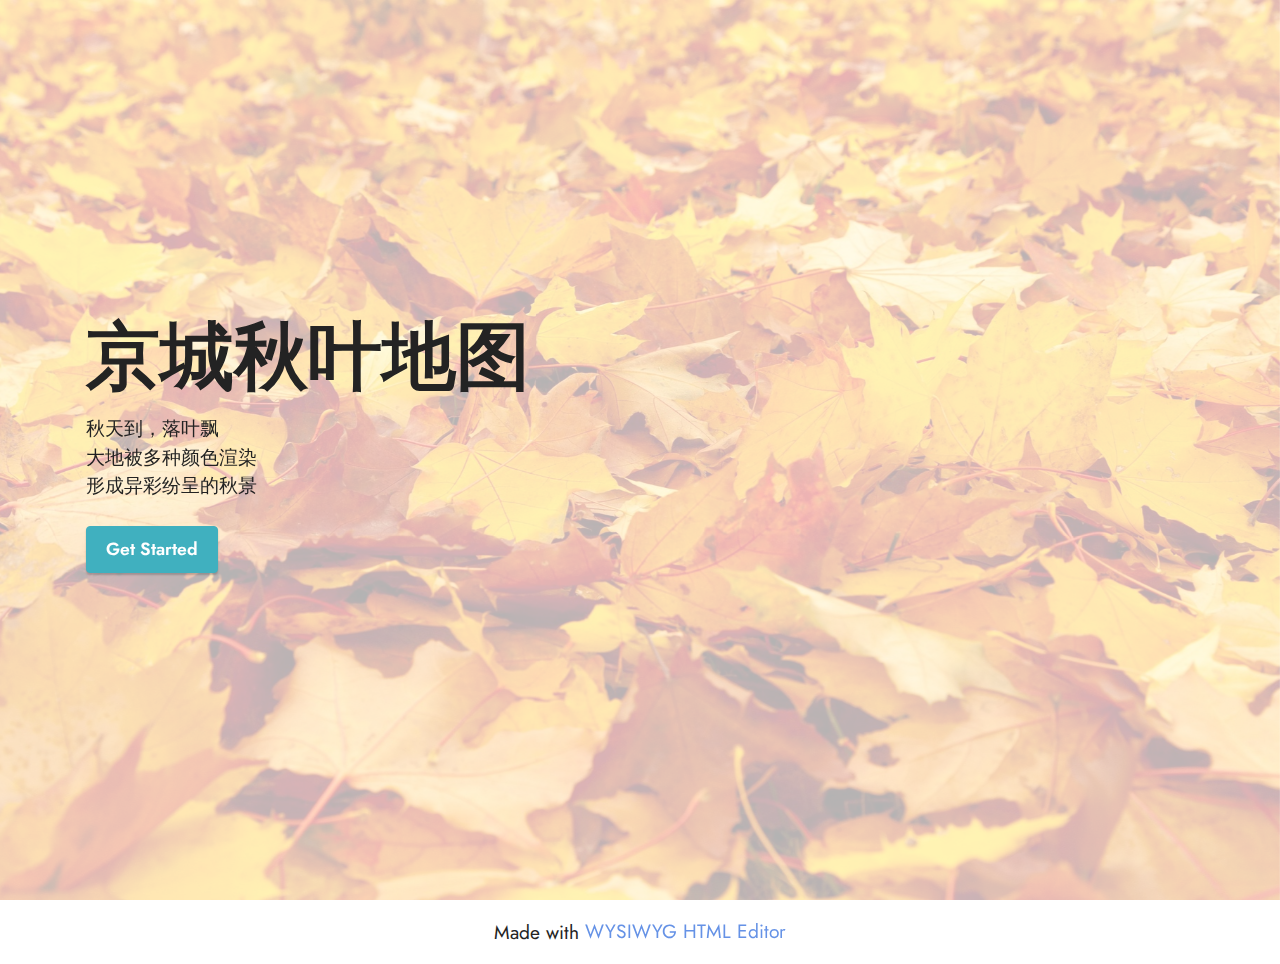
<file: index.html>
<!DOCTYPE html>
<html  >
<head>
  <!-- Site made with Mobirise Website Builder v5.6.13, https://mobirise.com -->
  <meta charset="UTF-8">
  <meta http-equiv="X-UA-Compatible" content="IE=edge">
  <meta name="generator" content="Mobirise v5.6.13, mobirise.com">
  <meta name="twitter:card" content="summary_large_image"/>
  <meta name="twitter:image:src" content="">
  <meta property="og:image" content="">
  <meta name="twitter:title" content="Home">
  <meta name="viewport" content="width=device-width, initial-scale=1, minimum-scale=1">
  <link rel="shortcut icon" href="assets/images/logo5.png" type="image/x-icon">
  <meta name="description" content="">
  
  
  <title>Home</title>
  <link rel="stylesheet" href="assets/bootstrap/css/bootstrap.min.css">
  <link rel="stylesheet" href="assets/bootstrap/css/bootstrap-grid.min.css">
  <link rel="stylesheet" href="assets/bootstrap/css/bootstrap-reboot.min.css">
  <link rel="stylesheet" href="assets/parallax/jarallax.css">
  <link rel="stylesheet" href="assets/theme/css/style.css">
  <link rel="preload" href="https://fonts.googleapis.com/css2?family=Jost:ital,wght@0,400;0,700;1,400;1,700&display=swap&display=swap" as="style" onload="this.onload=null;this.rel='stylesheet'">
  <noscript><link rel="stylesheet" href="https://fonts.googleapis.com/css2?family=Jost:ital,wght@0,400;0,700;1,400;1,700&display=swap&display=swap"></noscript>
  <link rel="preload" as="style" href="assets/mobirise/css/mbr-additional.css"><link rel="stylesheet" href="assets/mobirise/css/mbr-additional.css" type="text/css">
  
  
  
  
</head>
<body>
  
  <section data-bs-version="5.1" class="header2 cid-tqt8IB4pNt mbr-fullscreen mbr-parallax-background" id="header2-0">

    

    
    <div class="mbr-overlay" style="opacity: 0.7; background-color: rgb(255, 255, 255);"></div>

    <div class="container">
        <div class="row">
            <div class="col-12 col-lg-7">
                <h1 class="mbr-section-title mbr-fonts-style mb-3 display-1"><strong>京城秋叶地图</strong></h1>
                
                <p class="mbr-text mbr-fonts-style display-7">秋天到，落叶飘<br>大地被多种颜色渲染<br>形成异彩纷呈的秋景</p>
                <div class="mbr-section-btn mt-3"><a class="btn btn-success display-4" href="page1.html">Get Started</a></div>
            </div>
        </div>
    </div>
</section><section class="display-7" style="padding: 0;align-items: center;justify-content: center;flex-wrap: wrap;    align-content: center;display: flex;position: relative;height: 4rem;"><a href="https://mobiri.se/2915318" style="flex: 1 1;height: 4rem;position: absolute;width: 100%;z-index: 1;"><img alt="" style="height: 4rem;" src="[data-uri]"></a><p style="margin: 0;text-align: center;" class="display-7">Made with &#8204;</p><a style="z-index:1" href="https://mobirise.com/html-editor.html">WYSIWYG HTML Editor</a></section><script src="assets/bootstrap/js/bootstrap.bundle.min.js"></script>  <script src="assets/parallax/jarallax.js"></script>  <script src="assets/smoothscroll/smooth-scroll.js"></script>  <script src="assets/ytplayer/index.js"></script>  <script src="assets/theme/js/script.js"></script>  
  
  
</body>
</html>
</file>
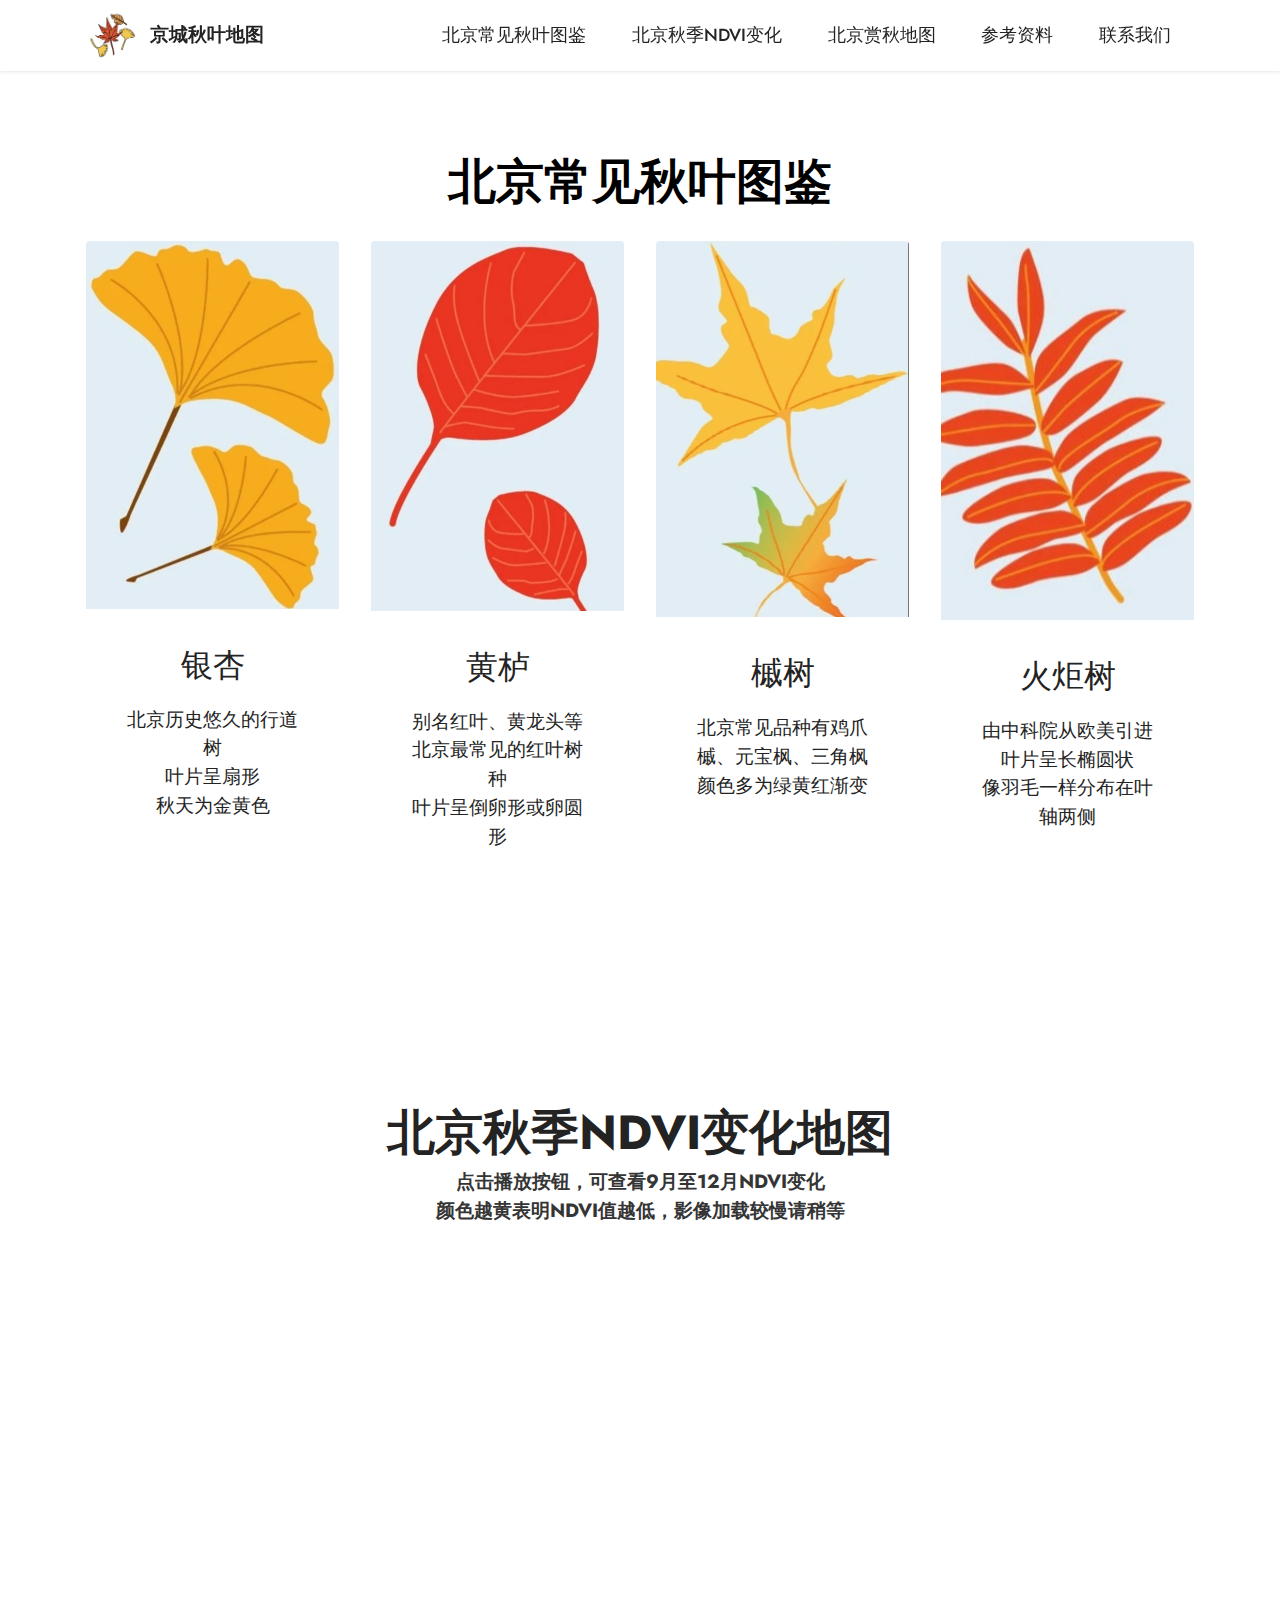
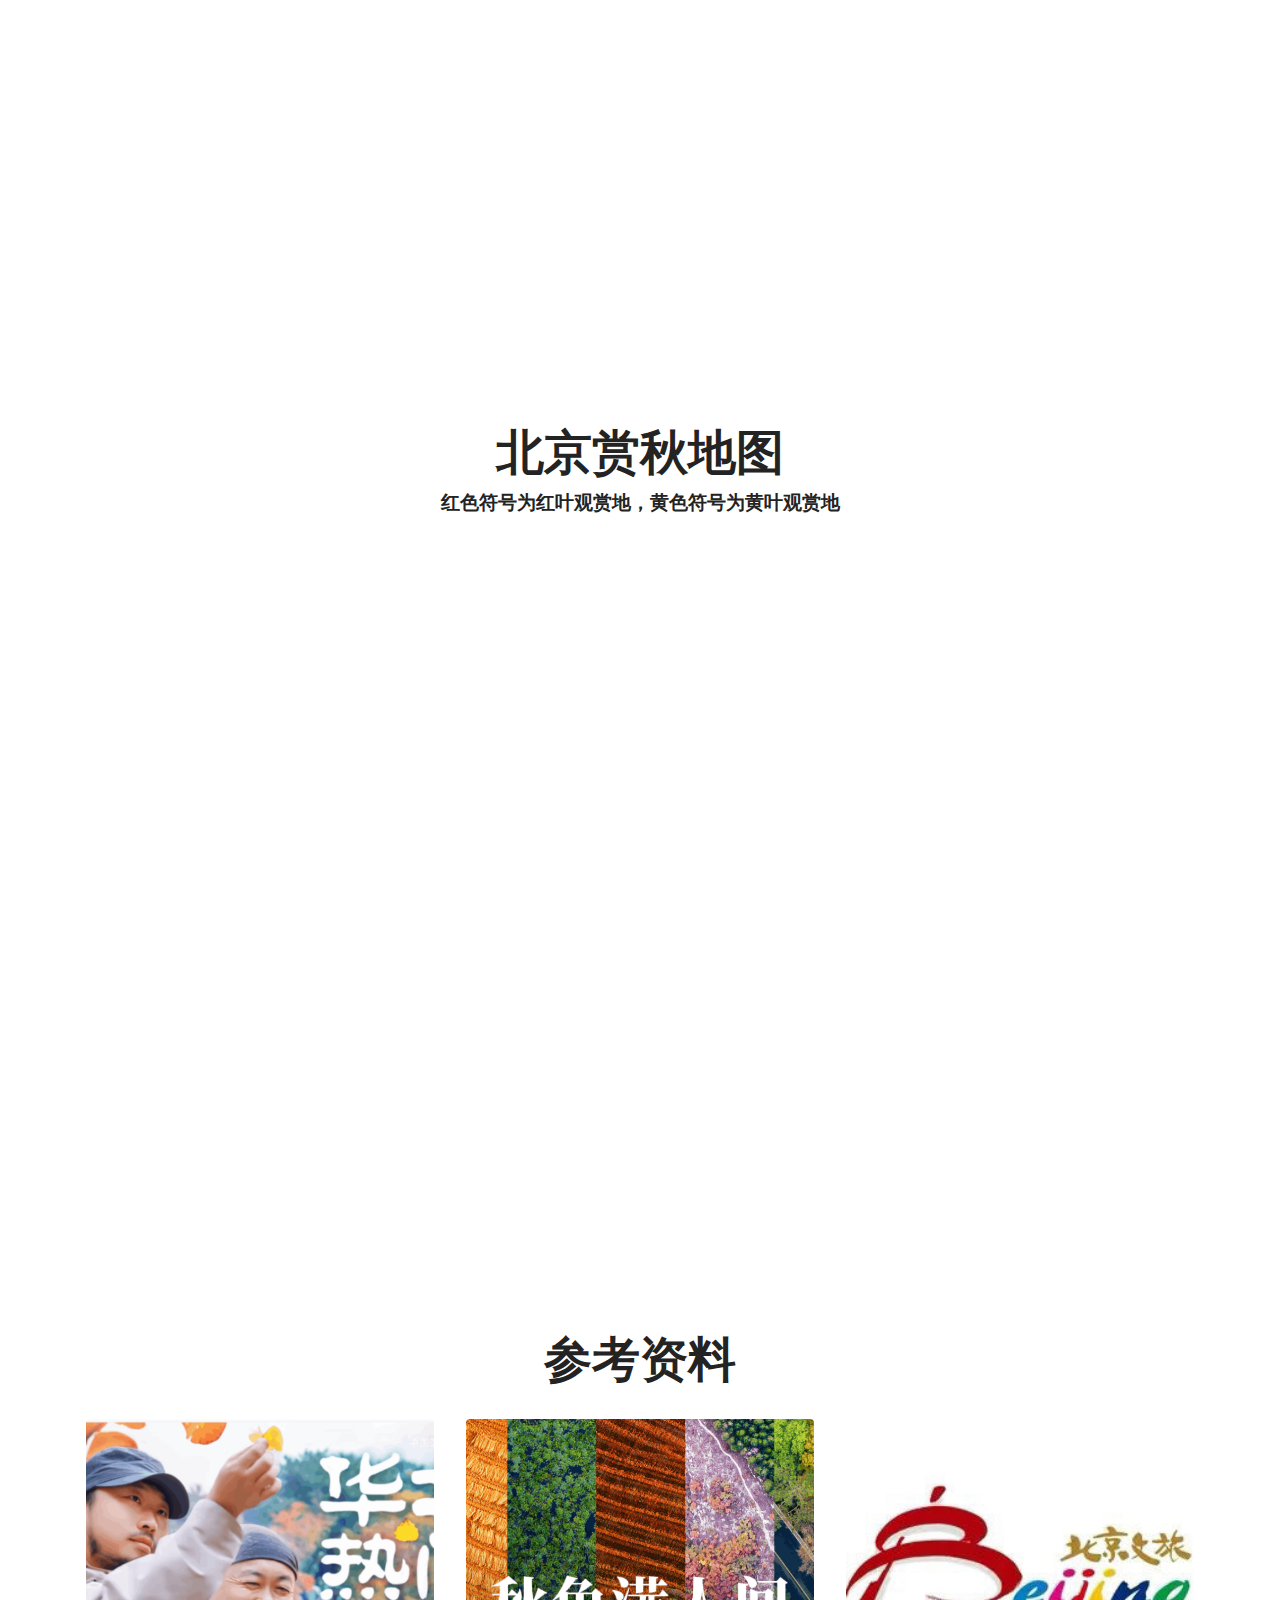
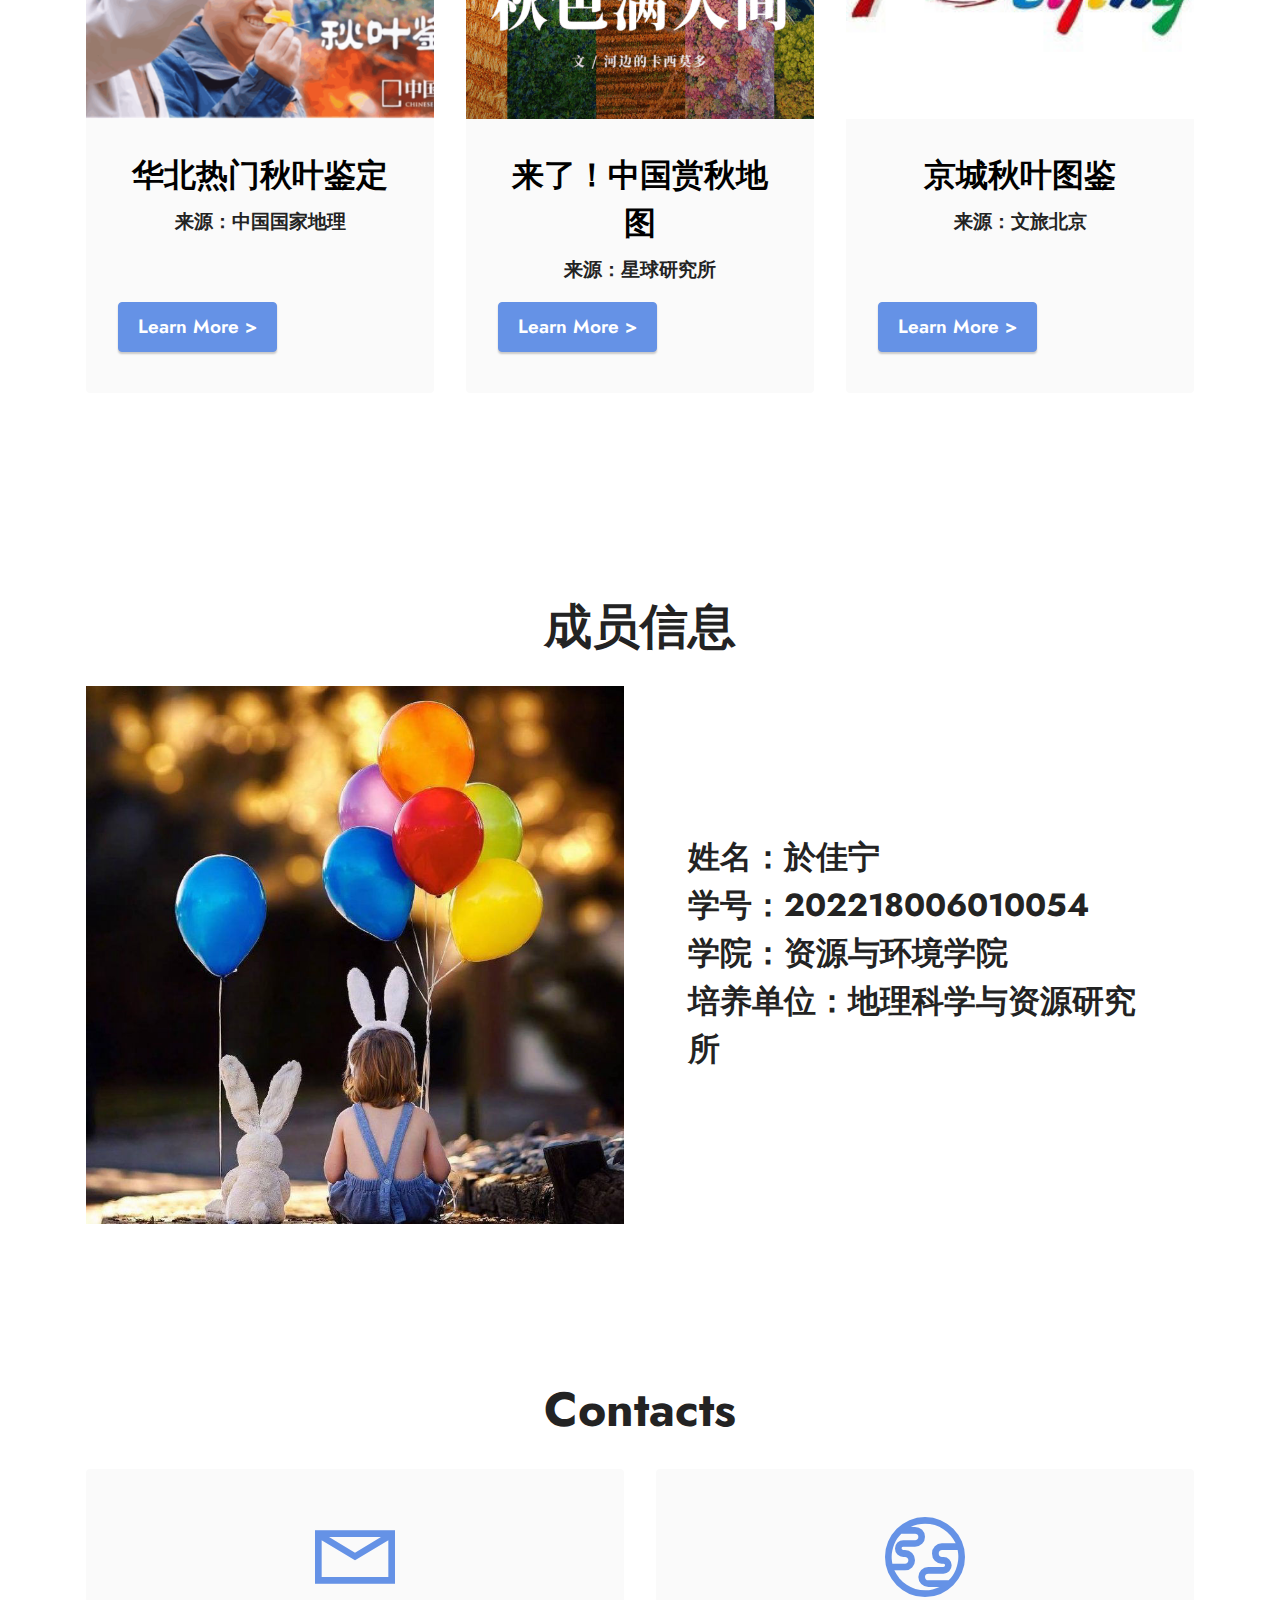
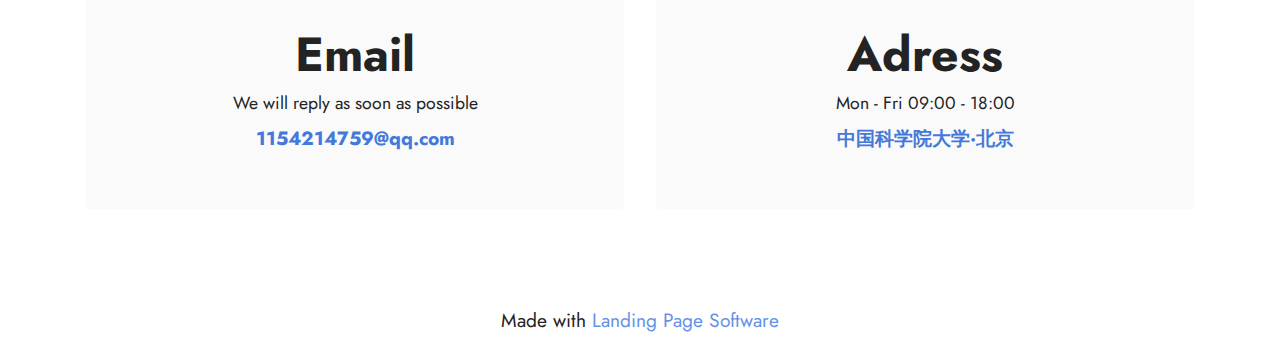
<file: page1.html>
<!DOCTYPE html>
<html  >
<head>
  <!-- Site made with Mobirise Website Builder v5.6.13, https://mobirise.com -->
  <meta charset="UTF-8">
  <meta http-equiv="X-UA-Compatible" content="IE=edge">
  <meta name="generator" content="Mobirise v5.6.13, mobirise.com">
  <meta name="twitter:card" content="summary_large_image"/>
  <meta name="twitter:image:src" content="">
  <meta property="og:image" content="">
  <meta name="twitter:title" content="SubPage 1">
  <meta name="viewport" content="width=device-width, initial-scale=1, minimum-scale=1">
  <link rel="shortcut icon" href="assets/images/logo5.png" type="image/x-icon">
  <meta name="description" content="">
  
  
  <title>SubPage 1</title>
  <link rel="stylesheet" href="assets/web/assets/mobirise-icons2/mobirise2.css">
  <link rel="stylesheet" href="assets/bootstrap/css/bootstrap.min.css">
  <link rel="stylesheet" href="assets/bootstrap/css/bootstrap-grid.min.css">
  <link rel="stylesheet" href="assets/bootstrap/css/bootstrap-reboot.min.css">
  <link rel="stylesheet" href="assets/dropdown/css/style.css">
  <link rel="stylesheet" href="assets/socicon/css/styles.css">
  <link rel="stylesheet" href="assets/theme/css/style.css">
  <link rel="preload" href="https://fonts.googleapis.com/css2?family=Jost:ital,wght@0,400;0,700;1,400;1,700&display=swap&display=swap" as="style" onload="this.onload=null;this.rel='stylesheet'">
  <noscript><link rel="stylesheet" href="https://fonts.googleapis.com/css2?family=Jost:ital,wght@0,400;0,700;1,400;1,700&display=swap&display=swap"></noscript>
  <link rel="preload" as="style" href="assets/mobirise/css/mbr-additional.css"><link rel="stylesheet" href="assets/mobirise/css/mbr-additional.css" type="text/css">
  
  
  
  
</head>
<style>
    .iframediv {
       width: 80%;
       height: 600px;
       margin: 10px auto;
       overflow: hidden;
   }
</style>
<body>
  
  <section data-bs-version="5.1" class="menu menu2 cid-tqtjN0kSB4" once="menu" id="menu2-6">
    
    <nav class="navbar navbar-dropdown navbar-fixed-top navbar-expand-lg">
        <div class="container">
            <div class="navbar-brand">
                <span class="navbar-logo">
                    
                        <img src="assets/images/leave.jpeg" alt="Mobirise Website Builder" style="height: 3rem;">
                    
                </span>
                <span class="navbar-caption-wrap"><a class="navbar-caption text-black display-7" href="https://mobiri.se">京城秋叶地图</a></span>
            </div>
            <button class="navbar-toggler" type="button" data-toggle="collapse" data-bs-toggle="collapse" data-target="#navbarSupportedContent" data-bs-target="#navbarSupportedContent" aria-controls="navbarNavAltMarkup" aria-expanded="false" aria-label="Toggle navigation">
                <div class="hamburger">
                    <span></span>
                    <span></span>
                    <span></span>
                    <span></span>
                </div>
            </button>
            <div class="collapse navbar-collapse" id="navbarSupportedContent">
                <ul class="navbar-nav nav-dropdown nav-right" data-app-modern-menu="true"><li class="nav-item"><a class="nav-link link text-black text-primary display-4" href="page1.html#gallery2-7">北京常见秋叶图鉴</a></li>
                    <li class="nav-item"><a class="nav-link link text-black text-primary display-4" href="page1.html#map1-8">北京秋季NDVI变化</a></li>
                    <li class="nav-item"><a class="nav-link link text-black text-primary display-4" href="page1.html#map1-9">北京赏秋地图</a>
                    </li><li class="nav-item"><a class="nav-link link text-black text-primary display-4" href="page1.html#content2-c">参考资料</a></li><li class="nav-item"><a class="nav-link link text-black text-primary display-4" href="page1.html#contacts1-e">联系我们</a></li></ul>
                
                
            </div>
        </div>
    </nav>
</section>

<section data-bs-version="5.1" class="gallery2 cid-tqtkQCed6c" id="gallery2-7">
    
    
    <div class="container">
        <div class="mbr-section-head">
            <h4 class="mbr-section-title mbr-fonts-style align-center mb-0 display-2"><strong>北京常见秋叶图鉴</strong></h4>
            
        </div>
        <div class="row mt-4">
            <div class="item features-image сol-12 col-md-6 col-lg-3">
                <div class="item-wrapper">
                    <div class="item-img">
                        <img src="assets/images/camera-xhs-16714601540160302ba016e5sz4dc5ov010w9f-1.jpeg" alt="Mobirise Website Builder">
                    </div>
                    <div class="item-content">
                        <h5 class="item-title mbr-fonts-style display-5">银杏<br></h5>
                        
                        <p class="mbr-text mbr-fonts-style mt-3 display-7">
                            北京历史悠久的行道树<br>叶片呈扇形<br>秋天为金黄色</p>
                    </div>
                    
                </div>
            </div>
            <div class="item features-image сol-12 col-md-6 col-lg-3">
                <div class="item-wrapper">
                    <div class="item-img">
                        <img src="assets/images/camera-xhs-16714601460070302ba016e5sz4dc5ov010w9f-1.jpeg" alt="Mobirise Website Builder">
                    </div>
                    <div class="item-content">
                        <h5 class="item-title mbr-fonts-style display-5">黄栌</h5>
                        
                        <p class="mbr-text mbr-fonts-style mt-3 display-7">别名红叶、黄龙头等<br>北京最常见的红叶树种<br>叶片呈倒卵形或卵圆形</p>
                    </div>
                    
                </div>
            </div>
            <div class="item features-image сol-12 col-md-6 col-lg-3">
                <div class="item-wrapper">
                    <div class="item-img">
                        <img src="assets/images/camera-xhs-16714601511010302ba016e5sz4dc5ov010w9f-1.jpeg" alt="Mobirise Website Builder">
                    </div>
                    <div class="item-content">
                        <h5 class="item-title mbr-fonts-style display-5">槭树</h5>
                        
                        <p class="mbr-text mbr-fonts-style mt-3 display-7">北京常见品种有鸡爪槭、元宝枫、三角枫<br>颜色多为绿黄红渐变<br></p>
                    </div>
                    
                </div>
            </div>
            <div class="item features-image сol-12 col-md-6 col-lg-3">
                <div class="item-wrapper">
                    <div class="item-img">
                        <img src="assets/images/camera-xhs-16714601540160302ba016e5sz4dc5ov010w9f-596x795.jpeg" alt="Mobirise Website Builder" title="">
                    </div>
                    <div class="item-content">
                        <h5 class="item-title mbr-fonts-style display-5">火炬树</h5>
                        
                        <p class="mbr-text mbr-fonts-style mt-3 display-7">由中科院从欧美引进<br>叶片呈长椭圆状<br>像羽毛一样分布在叶轴两侧</p>
                    </div>
                    
                </div>
            </div>
        </div>
    </div>
</section>

<section data-bs-version="5.1" class="map1 cid-tqtlIl2ktk" id="map1-8">
    
    
    
    <div class="container">
        <div class="mbr-section-head mb-4">
            <h3 class="mbr-section-title mbr-fonts-style align-center mb-0 display-2"><strong>北京秋季NDVI变化地图</strong><strong><br></strong></h3>
            <h4 class="mbr-section-subtitle mbr-fonts-style align-center mb-0 mt-2 display-7"><strong>点击播放按钮，可查看9月至12月NDVI变化</strong><br><strong>颜色越黄表明NDVI值越低，影像加载较慢请稍等<br></strong></h4>
        </div>
        <div class="iframediv"><iframe height = '600px' src="https://geohey.com/app/dataviz/#/share/?mapId=bc462bdb-fa0b-4f5f-bc3f-023ae98a3299&shareToken=GGnE.l8GyY~NylXgwTTitDZKMXmFJOyn&userId=5b9e77d4-ef3d-4edf-af5d-b9a2aaf4675a&userName=13812285320&tone=0" allowfullscreen=""></iframe></div>
    </div>
</section>

<section data-bs-version="5.1" class="map1 cid-tqtWs6X4dT" id="map1-9">
    
    
    
    <div class="container">
        <div class="mbr-section-head mb-4">
            <h3 class="mbr-section-title mbr-fonts-style align-center mb-0 display-2"><strong>北京赏秋地图</strong></h3>
            <h4 class="mbr-section-subtitle mbr-fonts-style align-center mb-0 mt-2 display-7"><strong>
                红色符号为红叶观赏地，黄色符号为黄叶观赏地</strong></h4>
        </div>
        <div class="iframediv">
            <iframe height = '600px' src="https://api.mapbox.com/styles/v1/jennyyu1217/clbvqork9000214o5qnon9e6r.html?title=false&access_token=pk.eyJ1IjoiamVubnl5dTEyMTciLCJhIjoiY2ttMDg1MGxlMjJ5ejJvczVpNDMxaTUxdCJ9.8hAck87ki-2pWFoor-gq6w&zoomwheel=false#7.5/40.252/116.5" allowfullscreen=""></iframe>
        </div>
    </div>
</section>

<section data-bs-version="5.1" class="content2 cid-tqtXipooiw" id="content2-c">
    
    
    <div class="container">
        <div class="mbr-section-head">
            <h4 class="mbr-section-title mbr-fonts-style align-center mb-0 display-2"><strong>参考资料</strong></h4>
            
        </div>
        <div class="row mt-4">
            <div class="item features-image сol-12 col-md-6 col-lg-4">
                <div class="item-wrapper">
                    <div class="item-img">
                        <img src="assets/images/-815x463.png" alt="Mobirise Website Builder" title="">
                    </div>
                    <div class="item-content">
                        <h5 class="item-title mbr-fonts-style display-5"><strong>华北热门秋叶鉴定</strong></h5>
                        <h6 class="item-subtitle mbr-fonts-style mt-1 display-7"><strong>来源：中国国家地理</strong></h6>
                        
                    </div>
                    <div class="mbr-section-btn item-footer mt-2"><a href="https://www.bilibili.com/video/BV1ee4y1W7Z1/?share_source=copy_web&vd_source=d200937b1d003348d9185da47d56d59b" class="btn item-btn btn-primary display-7" target="_blank">Learn More
                            &gt;</a></div>
                </div>
            </div>
            <div class="item features-image сol-12 col-md-6 col-lg-4">
                <div class="item-wrapper">
                    <div class="item-img">
                        <img src="assets/images/-20221220011150-815x566.png" alt="Mobirise Website Builder" title="">
                    </div>
                    <div class="item-content">
                        <h5 class="item-title mbr-fonts-style display-5"><strong>来了！中国赏秋地图</strong></h5>
                        <h6 class="item-subtitle mbr-fonts-style mt-1 display-7"><strong>来源：星球研究所</strong></h6>
                        
                    </div>
                    <div class="mbr-section-btn item-footer mt-2"><a href="https://mp.weixin.qq.com/s/RHHIBv17S7BYtenz8ICrKg" class="btn btn-primary item-btn display-7" target="_blank">Learn More
                            &gt;</a></div>
                </div>
            </div>
            <div class="item features-image сol-12 col-md-6 col-lg-4">
                <div class="item-wrapper">
                    <div class="item-img">
                        <img src="assets/images/62e8d1d02d8a868799a3cf84-282x282.jpg" alt="Mobirise Website Builder" title="">
                    </div>
                    <div class="item-content">
                        <h5 class="item-title mbr-fonts-style display-5"><strong>京城秋叶图鉴</strong></h5>
                        <h6 class="item-subtitle mbr-fonts-style mt-1 display-7"><strong>来源：文旅北京</strong></h6>
                        
                    </div>
                    <div class="mbr-section-btn item-footer mt-2"><a href="http://xhslink.com/QGcx1l" class="btn btn-primary item-btn display-7" target="_blank">Learn More
                            &gt;</a></div>
                </div>
            </div>

        </div>
    </div>
</section>

<section data-bs-version="5.1" class="testimonials1 cid-tqtXyCT8Dd" id="testimonials1-d">
    

    
    
    <div class="container">
        <h3 class="mbr-section-title mbr-fonts-style align-center mb-4 display-2">
            <strong>成员信息</strong></h3>
        <div class="row align-items-center">
            <div class="col-12 col-md-6">
                <div class="image-wrapper">
                    <img src="assets/images/-844x844.jpg" alt="Mobirise Website Builder">
                </div>
            </div>
            <div class="col-12 col-md">
                <div class="text-wrapper">
                    
                    <p class="name mbr-fonts-style mb-1 display-5"><strong>姓名：於佳宁</strong><br><strong>学号：202218006010054</strong><br><strong>学院：资源与环境学院</strong><br><strong>培养单位：地理科学与资源研究所</strong></p>
                    
                </div>
            </div>
        </div>
    </div>
</section>

<section data-bs-version="5.1" class="contacts1 cid-tqu2gX6UC8" id="contacts1-e">

    

    
    
    <div class="container">
        <div class="mbr-section-head">
            <h3 class="mbr-section-title mbr-fonts-style align-center mb-0 display-2">
                <strong>Contacts</strong>
            </h3>
            
        </div>
        <div class="row justify-content-center mt-4">
            <div class="card col-12 col-lg-6">
                <div class="card-wrapper">
                    <div class="card-box align-center">
                        <div class="image-wrapper">
                            <span class="mbr-iconfont mobi-mbri-letter mobi-mbri"></span>
                        </div>
                        <h4 class="card-title mbr-fonts-style mb-2 display-2">
                            <strong>Email</strong>
                        </h4>
                        <p class="mbr-text mbr-fonts-style mb-2 display-4">
                            We will reply as soon as possible</p>
                        <h5 class="link mbr-fonts-style display-7"><strong>1154214759@qq.com</strong></h5>
                    </div>
                </div>
            </div>
            <div class="card col-12 col-lg-6">
                <div class="card-wrapper">
                    <div class="card-box align-center">
                        <div class="image-wrapper">
                            <span class="mbr-iconfont mobi-mbri-globe mobi-mbri"></span>
                        </div>
                        <h4 class="card-title mbr-fonts-style align-center mb-2 display-2">
                            <strong>Adress</strong></h4>
                        <p class="mbr-text mbr-fonts-style mb-2 display-4">
                            Mon - Fri 09:00 - 18:00</p>
                        <h5 class="link mbr-black mbr-fonts-style display-7"><strong>中国科学院大学·北京</strong></h5>
                    </div>
                </div>
            </div>
        </div>
    </div>
</section><section class="display-7" style="padding: 0;align-items: center;justify-content: center;flex-wrap: wrap;    align-content: center;display: flex;position: relative;height: 4rem;"><a href="https://mobiri.se/2915318" style="flex: 1 1;height: 4rem;position: absolute;width: 100%;z-index: 1;"><img alt="" style="height: 4rem;" src="[data-uri]"></a><p style="margin: 0;text-align: center;" class="display-7">Made with &#8204;</p><a style="z-index:1" href="https://mobirise.com/builder/landing-page-software.html">Landing Page Software</a></section><script src="assets/bootstrap/js/bootstrap.bundle.min.js"></script>  <script src="assets/smoothscroll/smooth-scroll.js"></script>  <script src="assets/ytplayer/index.js"></script>  <script src="assets/dropdown/js/navbar-dropdown.js"></script>  <script src="assets/theme/js/script.js"></script>  
  
  
</body>
</html>
</file>
<file: assets/parallax/jarallax.css>
.jarallax {
    position: relative;
    z-index: 0;
}
.jarallax > .jarallax-img {
    position: absolute;
    object-fit: cover;
    /* support for plugin https://github.com/bfred-it/object-fit-images */
    font-family: 'object-fit: cover;';
    top: 0;
    left: 0;
    width: 100%;
    height: 100%;
    z-index: -1;
}
</file>
<file: assets/theme/css/style.css>
@charset "UTF-8";
section {
  background-color: #ffffff;
}

body {
  font-style: normal;
  line-height: 1.5;
  font-weight: 400;
  color: #232323;
  position: relative;
}

button {
  background-color: transparent;
  border-color: transparent;
}

section,
.container,
.container-fluid {
  position: relative;
  word-wrap: break-word;
}

a.mbr-iconfont:hover {
  text-decoration: none;
}

.article .lead p,
.article .lead ul,
.article .lead ol,
.article .lead pre,
.article .lead blockquote {
  margin-bottom: 0;
}

a {
  font-style: normal;
  font-weight: 400;
  cursor: pointer;
}
a, a:hover {
  text-decoration: none;
}

.mbr-section-title {
  font-style: normal;
  line-height: 1.3;
}

.mbr-section-subtitle {
  line-height: 1.3;
}

.mbr-text {
  font-style: normal;
  line-height: 1.7;
}

h1,
h2,
h3,
h4,
h5,
h6,
.display-1,
.display-2,
.display-4,
.display-5,
.display-7,
span,
p,
a {
  line-height: 1;
  word-break: break-word;
  word-wrap: break-word;
  font-weight: 400;
}

b,
strong {
  font-weight: bold;
}

input:-webkit-autofill, input:-webkit-autofill:hover, input:-webkit-autofill:focus, input:-webkit-autofill:active {
  transition-delay: 9999s;
  -webkit-transition-property: background-color, color;
  transition-property: background-color, color;
}

textarea[type=hidden] {
  display: none;
}

section {
  background-position: 50% 50%;
  background-repeat: no-repeat;
  background-size: cover;
}
section .mbr-background-video,
section .mbr-background-video-preview {
  position: absolute;
  bottom: 0;
  left: 0;
  right: 0;
  top: 0;
}

.hidden {
  visibility: hidden;
}

.mbr-z-index20 {
  z-index: 20;
}

/*! Base colors */
.mbr-white {
  color: #ffffff;
}

.mbr-black {
  color: #111111;
}

.mbr-bg-white {
  background-color: #ffffff;
}

.mbr-bg-black {
  background-color: #000000;
}

/*! Text-aligns */
.align-left {
  text-align: left;
}

.align-center {
  text-align: center;
}

.align-right {
  text-align: right;
}

/*! Font-weight  */
.mbr-light {
  font-weight: 300;
}

.mbr-regular {
  font-weight: 400;
}

.mbr-semibold {
  font-weight: 500;
}

.mbr-bold {
  font-weight: 700;
}

/*! Media  */
.media-content {
  flex-basis: 100%;
}

.media-container-row {
  display: flex;
  flex-direction: row;
  flex-wrap: wrap;
  justify-content: center;
  align-content: center;
  align-items: start;
}
.media-container-row .media-size-item {
  width: 400px;
}

.media-container-column {
  display: flex;
  flex-direction: column;
  flex-wrap: wrap;
  justify-content: center;
  align-content: center;
  align-items: stretch;
}
.media-container-column > * {
  width: 100%;
}

@media (min-width: 992px) {
  .media-container-row {
    flex-wrap: nowrap;
  }
}
figure {
  margin-bottom: 0;
  overflow: hidden;
}

figure[mbr-media-size] {
  transition: width 0.1s;
}

img,
iframe {
  display: block;
  width: 100%;
}

.card {
  background-color: transparent;
  border: none;
}

.card-box {
  width: 100%;
}

.card-img {
  text-align: center;
  flex-shrink: 0;
  -webkit-flex-shrink: 0;
}

.media {
  max-width: 100%;
  margin: 0 auto;
}

.mbr-figure {
  align-self: center;
}

.media-container > div {
  max-width: 100%;
}

.mbr-figure img,
.card-img img {
  width: 100%;
}

@media (max-width: 991px) {
  .media-size-item {
    width: auto !important;
  }

  .media {
    width: auto;
  }

  .mbr-figure {
    width: 100% !important;
  }
}
/*! Buttons */
.mbr-section-btn {
  margin-left: -0.6rem;
  margin-right: -0.6rem;
  font-size: 0;
}

.btn {
  font-weight: 600;
  border-width: 1px;
  font-style: normal;
  margin: 0.6rem 0.6rem;
  white-space: normal;
  transition: all 0.2s ease-in-out;
  display: inline-flex;
  align-items: center;
  justify-content: center;
  word-break: break-word;
}

.btn-sm {
  font-weight: 600;
  letter-spacing: 0px;
  transition: all 0.3s ease-in-out;
}

.btn-md {
  font-weight: 600;
  letter-spacing: 0px;
  transition: all 0.3s ease-in-out;
}

.btn-lg {
  font-weight: 600;
  letter-spacing: 0px;
  transition: all 0.3s ease-in-out;
}

.btn-form {
  margin: 0;
}
.btn-form:hover {
  cursor: pointer;
}

nav .mbr-section-btn {
  margin-left: 0rem;
  margin-right: 0rem;
}

/*! Btn icon margin */
.btn .mbr-iconfont,
.btn.btn-sm .mbr-iconfont {
  order: 1;
  cursor: pointer;
  margin-left: 0.5rem;
  vertical-align: sub;
}

.btn.btn-md .mbr-iconfont,
.btn.btn-md .mbr-iconfont {
  margin-left: 0.8rem;
}

.mbr-regular {
  font-weight: 400;
}

.mbr-semibold {
  font-weight: 500;
}

.mbr-bold {
  font-weight: 700;
}

[type=submit] {
  -webkit-appearance: none;
}

/*! Full-screen */
.mbr-fullscreen .mbr-overlay {
  min-height: 100vh;
}

.mbr-fullscreen {
  display: flex;
  display: -moz-flex;
  display: -ms-flex;
  display: -o-flex;
  align-items: center;
  min-height: 100vh;
  padding-top: 3rem;
  padding-bottom: 3rem;
}

/*! Map */
.map {
  height: 25rem;
  position: relative;
}
.map iframe {
  width: 100%;
  height: 100%;
}

/*! Scroll to top arrow */
.mbr-arrow-up {
  bottom: 25px;
  right: 90px;
  position: fixed;
  text-align: right;
  z-index: 5000;
  color: #ffffff;
  font-size: 22px;
}

.mbr-arrow-up a {
  background: rgba(0, 0, 0, 0.2);
  border-radius: 50%;
  color: #fff;
  display: inline-block;
  height: 60px;
  width: 60px;
  border: 2px solid #fff;
  outline-style: none !important;
  position: relative;
  text-decoration: none;
  transition: all 0.3s ease-in-out;
  cursor: pointer;
  text-align: center;
}
.mbr-arrow-up a:hover {
  background-color: rgba(0, 0, 0, 0.4);
}
.mbr-arrow-up a i {
  line-height: 60px;
}

.mbr-arrow-up-icon {
  display: block;
  color: #fff;
}

.mbr-arrow-up-icon::before {
  content: "›";
  display: inline-block;
  font-family: serif;
  font-size: 22px;
  line-height: 1;
  font-style: normal;
  position: relative;
  top: 6px;
  left: -4px;
  transform: rotate(-90deg);
}

/*! Arrow Down */
.mbr-arrow {
  position: absolute;
  bottom: 45px;
  left: 50%;
  width: 60px;
  height: 60px;
  cursor: pointer;
  background-color: rgba(80, 80, 80, 0.5);
  border-radius: 50%;
  transform: translateX(-50%);
}
@media (max-width: 767px) {
  .mbr-arrow {
    display: none;
  }
}
.mbr-arrow > a {
  display: inline-block;
  text-decoration: none;
  outline-style: none;
  -webkit-animation: arrowdown 1.7s ease-in-out infinite;
          animation: arrowdown 1.7s ease-in-out infinite;
  color: #ffffff;
}
.mbr-arrow > a > i {
  position: absolute;
  top: -2px;
  left: 15px;
  font-size: 2rem;
}

#scrollToTop a i::before {
  content: "";
  position: absolute;
  display: block;
  border-bottom: 2.5px solid #fff;
  border-left: 2.5px solid #fff;
  width: 27.8%;
  height: 27.8%;
  left: 50%;
  top: 51%;
  transform: translateY(-30%) translateX(-50%) rotate(135deg);
}

@keyframes arrowdown {
  0% {
    transform: translateY(0px);
  }
  50% {
    transform: translateY(-5px);
  }
  100% {
    transform: translateY(0px);
  }
}
@-webkit-keyframes arrowdown {
  0% {
    transform: translateY(0px);
  }
  50% {
    transform: translateY(-5px);
  }
  100% {
    transform: translateY(0px);
  }
}
@media (max-width: 500px) {
  .mbr-arrow-up {
    left: 0;
    right: 0;
    text-align: center;
  }
}
/*Gradients animation*/
@keyframes gradient-animation {
  from {
    background-position: 0% 100%;
    -webkit-animation-timing-function: ease-in-out;
            animation-timing-function: ease-in-out;
  }
  to {
    background-position: 100% 0%;
    -webkit-animation-timing-function: ease-in-out;
            animation-timing-function: ease-in-out;
  }
}
@-webkit-keyframes gradient-animation {
  from {
    background-position: 0% 100%;
    -webkit-animation-timing-function: ease-in-out;
            animation-timing-function: ease-in-out;
  }
  to {
    background-position: 100% 0%;
    -webkit-animation-timing-function: ease-in-out;
            animation-timing-function: ease-in-out;
  }
}
.bg-gradient {
  background-size: 200% 200%;
  animation: gradient-animation 5s infinite alternate;
  -webkit-animation: gradient-animation 5s infinite alternate;
}

.menu .navbar-brand {
  display: -webkit-flex;
}
.menu .navbar-brand span {
  display: flex;
  display: -webkit-flex;
}
.menu .navbar-brand .navbar-caption-wrap {
  display: -webkit-flex;
}
.menu .navbar-brand .navbar-logo img {
  display: -webkit-flex;
  width: auto;
}
@media (min-width: 768px) and (max-width: 991px) {
  .menu .navbar-toggleable-sm .navbar-nav {
    display: -ms-flexbox;
  }
}
@media (max-width: 991px) {
  .menu .navbar-collapse {
    max-height: 93.5vh;
  }
  .menu .navbar-collapse.show {
    overflow: auto;
  }
}
@media (min-width: 992px) {
  .menu .navbar-nav.nav-dropdown {
    display: -webkit-flex;
  }
  .menu .navbar-toggleable-sm .navbar-collapse {
    display: -webkit-flex !important;
  }
  .menu .collapsed .navbar-collapse {
    max-height: 93.5vh;
  }
  .menu .collapsed .navbar-collapse.show {
    overflow: auto;
  }
}
@media (max-width: 767px) {
  .menu .navbar-collapse {
    max-height: 80vh;
  }
}

.nav-link .mbr-iconfont {
  margin-right: 0.5rem;
}

.navbar {
  display: -webkit-flex;
  -webkit-flex-wrap: wrap;
  -webkit-align-items: center;
  -webkit-justify-content: space-between;
}

.navbar-collapse {
  -webkit-flex-basis: 100%;
  -webkit-flex-grow: 1;
  -webkit-align-items: center;
}

.nav-dropdown .link {
  padding: 0.667em 1.667em !important;
  margin: 0 !important;
}

.nav {
  display: -webkit-flex;
  -webkit-flex-wrap: wrap;
}

.row {
  display: -webkit-flex;
  -webkit-flex-wrap: wrap;
}

.justify-content-center {
  -webkit-justify-content: center;
}

.form-inline {
  display: -webkit-flex;
}

.card-wrapper {
  -webkit-flex: 1;
}

.carousel-control {
  z-index: 10;
  display: -webkit-flex;
}

.carousel-controls {
  display: -webkit-flex;
}

.media {
  display: -webkit-flex;
}

.form-group:focus {
  outline: none;
}

.jq-selectbox__select {
  padding: 7px 0;
  position: relative;
}

.jq-selectbox__dropdown {
  overflow: hidden;
  border-radius: 10px;
  position: absolute;
  top: 100%;
  left: 0 !important;
  width: 100% !important;
}

.jq-selectbox__trigger-arrow {
  right: 0;
  transform: translateY(-50%);
}

.jq-selectbox li {
  padding: 1.07em 0.5em;
}

input[type=range] {
  padding-left: 0 !important;
  padding-right: 0 !important;
}

.modal-dialog,
.modal-content {
  height: 100%;
}

.modal-dialog .carousel-inner {
  height: calc(100vh - 1.75rem);
}
@media (max-width: 575px) {
  .modal-dialog .carousel-inner {
    height: calc(100vh - 1rem);
  }
}

.carousel-item {
  text-align: center;
}

.carousel-item img {
  margin: auto;
}

.navbar-toggler {
  align-self: flex-start;
  padding: 0.25rem 0.75rem;
  font-size: 1.25rem;
  line-height: 1;
  background: transparent;
  border: 1px solid transparent;
  border-radius: 0.25rem;
}

.navbar-toggler:focus,
.navbar-toggler:hover {
  text-decoration: none;
  box-shadow: none;
}

.navbar-toggler-icon {
  display: inline-block;
  width: 1.5em;
  height: 1.5em;
  vertical-align: middle;
  content: "";
  background: no-repeat center center;
  background-size: 100% 100%;
}

.navbar-toggler-left {
  position: absolute;
  left: 1rem;
}

.navbar-toggler-right {
  position: absolute;
  right: 1rem;
}

.card-img {
  width: auto;
}

.menu .navbar.collapsed:not(.beta-menu) {
  flex-direction: column;
}

.carousel-item.active,
.carousel-item-next,
.carousel-item-prev {
  display: flex;
}

.note-air-layout .dropup .dropdown-menu,
.note-air-layout .navbar-fixed-bottom .dropdown .dropdown-menu {
  bottom: initial !important;
}

html,
body {
  height: auto;
  min-height: 100vh;
}

.dropup .dropdown-toggle::after {
  display: none;
}

.form-asterisk {
  font-family: initial;
  position: absolute;
  top: -2px;
  font-weight: normal;
}

.form-control-label {
  position: relative;
  cursor: pointer;
  margin-bottom: 0.357em;
  padding: 0;
}

.alert {
  color: #ffffff;
  border-radius: 0;
  border: 0;
  font-size: 1.1rem;
  line-height: 1.5;
  margin-bottom: 1.875rem;
  padding: 1.25rem;
  position: relative;
  text-align: center;
}
.alert.alert-form::after {
  background-color: inherit;
  bottom: -7px;
  content: "";
  display: block;
  height: 14px;
  left: 50%;
  margin-left: -7px;
  position: absolute;
  transform: rotate(45deg);
  width: 14px;
}

.form-control {
  background-color: #ffffff;
  background-clip: border-box;
  color: #232323;
  line-height: 1rem !important;
  height: auto;
  padding: 0.6rem 1.2rem;
  transition: border-color 0.25s ease 0s;
  border: 1px solid transparent !important;
  border-radius: 4px;
  box-shadow: rgba(0, 0, 0, 0.07) 0px 1px 1px 0px, rgba(0, 0, 0, 0.07) 0px 1px 3px 0px, rgba(0, 0, 0, 0.03) 0px 0px 0px 1px;
}
.form-active .form-control:invalid {
  border-color: red;
}

form .row {
  margin-left: -0.6rem;
  margin-right: -0.6rem;
}
form .row [class*=col] {
  padding-left: 0.6rem;
  padding-right: 0.6rem;
}

form .mbr-section-btn {
  margin: 0;
  padding-left: 0.6rem;
  padding-right: 0.6rem;
}

form .btn {
  display: flex;
  padding: 0.6rem 1.2rem;
  margin: 0;
}

form .form-check-input {
  margin-top: 0.5;
}

textarea.form-control {
  line-height: 1.5rem !important;
}

.form-group {
  margin-bottom: 1.2rem;
}

.form-control,
form .btn {
  min-height: 48px;
}

.gdpr-block label span.textGDPR input[name=gdpr] {
  top: 7px;
}

.form-control:focus {
  box-shadow: none;
}

:focus {
  outline: none;
}

.mbr-overlay {
  background-color: #000;
  bottom: 0;
  left: 0;
  opacity: 0.5;
  position: absolute;
  right: 0;
  top: 0;
  z-index: 0;
  pointer-events: none;
}

blockquote {
  font-style: italic;
  padding: 3rem;
  font-size: 1.09rem;
  position: relative;
  border-left: 3px solid;
}

ul,
ol,
pre,
blockquote {
  margin-bottom: 2.3125rem;
}

.mt-4 {
  margin-top: 2rem !important;
}

.mb-4 {
  margin-bottom: 2rem !important;
}

@media (min-width: 992px) {
  .container {
    padding-left: 16px;
    padding-right: 16px;
  }

  .row {
    margin-left: -16px;
    margin-right: -16px;
  }
  .row > [class*=col] {
    padding-left: 16px;
    padding-right: 16px;
  }
}
@media (min-width: 768px) {
  .container-fluid {
    padding-left: 32px;
    padding-right: 32px;
  }
}
@media (min-width: 768px) and (max-width: 991px) {
  .mbr-container {
    padding-left: 32px;
    padding-right: 32px;
  }
}
@media (max-width: 767px) {
  .mbr-container {
    padding-left: 16px;
    padding-right: 16px;
  }
}
.card-wrapper,
.item-wrapper {
  overflow: hidden;
}

.app-video-wrapper > img {
  opacity: 1;
}

.item {
  position: relative;
}

.dropdown-menu .dropdown-menu {
  left: 100%;
}

.dropdown-item + .dropdown-menu {
  display: none;
}

.dropdown-item:hover + .dropdown-menu,
.dropdown-menu:hover {
  display: block;
}

@media (min-aspect-ratio: 16/9) {
  .mbr-video-foreground {
    height: 300% !important;
    top: -100% !important;
  }
}
@media (max-aspect-ratio: 16/9) {
  .mbr-video-foreground {
    width: 300% !important;
    left: -100% !important;
  }
}.engine {
	position: absolute;
	text-indent: -2400px;
	text-align: center;
	padding: 0;
	top: 0;
	left: -2400px;
}
</file>
<file: assets/mobirise/css/mbr-additional.css>
body {
  font-family: Jost;
}
.display-1 {
  font-family: 'Jost', sans-serif;
  font-size: 4.6rem;
  line-height: 1.1;
}
.display-1 > .mbr-iconfont {
  font-size: 5.75rem;
}
.display-2 {
  font-family: 'Jost', sans-serif;
  font-size: 3rem;
  line-height: 1.1;
}
.display-2 > .mbr-iconfont {
  font-size: 3.75rem;
}
.display-4 {
  font-family: 'Jost', sans-serif;
  font-size: 1.1rem;
  line-height: 1.5;
}
.display-4 > .mbr-iconfont {
  font-size: 1.375rem;
}
.display-5 {
  font-family: 'Jost', sans-serif;
  font-size: 2rem;
  line-height: 1.5;
}
.display-5 > .mbr-iconfont {
  font-size: 2.5rem;
}
.display-7 {
  font-family: 'Jost', sans-serif;
  font-size: 1.2rem;
  line-height: 1.5;
}
.display-7 > .mbr-iconfont {
  font-size: 1.5rem;
}
/* ---- Fluid typography for mobile devices ---- */
/* 1.4 - font scale ratio ( bootstrap == 1.42857 ) */
/* 100vw - current viewport width */
/* (48 - 20)  48 == 48rem == 768px, 20 == 20rem == 320px(minimal supported viewport) */
/* 0.65 - min scale variable, may vary */
@media (max-width: 992px) {
  .display-1 {
    font-size: 3.68rem;
  }
}
@media (max-width: 768px) {
  .display-1 {
    font-size: 3.22rem;
    font-size: calc( 2.26rem + (4.6 - 2.26) * ((100vw - 20rem) / (48 - 20)));
    line-height: calc( 1.1 * (2.26rem + (4.6 - 2.26) * ((100vw - 20rem) / (48 - 20))));
  }
  .display-2 {
    font-size: 2.4rem;
    font-size: calc( 1.7rem + (3 - 1.7) * ((100vw - 20rem) / (48 - 20)));
    line-height: calc( 1.3 * (1.7rem + (3 - 1.7) * ((100vw - 20rem) / (48 - 20))));
  }
  .display-4 {
    font-size: 0.88rem;
    font-size: calc( 1.0350000000000001rem + (1.1 - 1.0350000000000001) * ((100vw - 20rem) / (48 - 20)));
    line-height: calc( 1.4 * (1.0350000000000001rem + (1.1 - 1.0350000000000001) * ((100vw - 20rem) / (48 - 20))));
  }
  .display-5 {
    font-size: 1.6rem;
    font-size: calc( 1.35rem + (2 - 1.35) * ((100vw - 20rem) / (48 - 20)));
    line-height: calc( 1.4 * (1.35rem + (2 - 1.35) * ((100vw - 20rem) / (48 - 20))));
  }
  .display-7 {
    font-size: 0.96rem;
    font-size: calc( 1.07rem + (1.2 - 1.07) * ((100vw - 20rem) / (48 - 20)));
    line-height: calc( 1.4 * (1.07rem + (1.2 - 1.07) * ((100vw - 20rem) / (48 - 20))));
  }
}
/* Buttons */
.btn {
  padding: 0.6rem 1.2rem;
  border-radius: 4px;
}
.btn-sm {
  padding: 0.6rem 1.2rem;
  border-radius: 4px;
}
.btn-md {
  padding: 0.6rem 1.2rem;
  border-radius: 4px;
}
.btn-lg {
  padding: 1rem 2.6rem;
  border-radius: 4px;
}
.bg-primary {
  background-color: #6592e6 !important;
}
.bg-success {
  background-color: #40b0bf !important;
}
.bg-info {
  background-color: #47b5ed !important;
}
.bg-warning {
  background-color: #ffe161 !important;
}
.bg-danger {
  background-color: #ff9966 !important;
}
.btn-primary,
.btn-primary:active {
  background-color: #6592e6 !important;
  border-color: #6592e6 !important;
  color: #ffffff !important;
  box-shadow: 0 2px 2px 0 rgba(0, 0, 0, 0.2);
}
.btn-primary:hover,
.btn-primary:focus,
.btn-primary.focus,
.btn-primary.active {
  color: #ffffff !important;
  background-color: #2260d2 !important;
  border-color: #2260d2 !important;
  box-shadow: 0 2px 5px 0 rgba(0, 0, 0, 0.2);
}
.btn-primary.disabled,
.btn-primary:disabled {
  color: #ffffff !important;
  background-color: #2260d2 !important;
  border-color: #2260d2 !important;
}
.btn-secondary,
.btn-secondary:active {
  background-color: #ff6666 !important;
  border-color: #ff6666 !important;
  color: #ffffff !important;
  box-shadow: 0 2px 2px 0 rgba(0, 0, 0, 0.2);
}
.btn-secondary:hover,
.btn-secondary:focus,
.btn-secondary.focus,
.btn-secondary.active {
  color: #ffffff !important;
  background-color: #ff0f0f !important;
  border-color: #ff0f0f !important;
  box-shadow: 0 2px 5px 0 rgba(0, 0, 0, 0.2);
}
.btn-secondary.disabled,
.btn-secondary:disabled {
  color: #ffffff !important;
  background-color: #ff0f0f !important;
  border-color: #ff0f0f !important;
}
.btn-info,
.btn-info:active {
  background-color: #47b5ed !important;
  border-color: #47b5ed !important;
  color: #ffffff !important;
  box-shadow: 0 2px 2px 0 rgba(0, 0, 0, 0.2);
}
.btn-info:hover,
.btn-info:focus,
.btn-info.focus,
.btn-info.active {
  color: #ffffff !important;
  background-color: #148cca !important;
  border-color: #148cca !important;
  box-shadow: 0 2px 5px 0 rgba(0, 0, 0, 0.2);
}
.btn-info.disabled,
.btn-info:disabled {
  color: #ffffff !important;
  background-color: #148cca !important;
  border-color: #148cca !important;
}
.btn-success,
.btn-success:active {
  background-color: #40b0bf !important;
  border-color: #40b0bf !important;
  color: #ffffff !important;
  box-shadow: 0 2px 2px 0 rgba(0, 0, 0, 0.2);
}
.btn-success:hover,
.btn-success:focus,
.btn-success.focus,
.btn-success.active {
  color: #ffffff !important;
  background-color: #2a747e !important;
  border-color: #2a747e !important;
  box-shadow: 0 2px 5px 0 rgba(0, 0, 0, 0.2);
}
.btn-success.disabled,
.btn-success:disabled {
  color: #ffffff !important;
  background-color: #2a747e !important;
  border-color: #2a747e !important;
}
.btn-warning,
.btn-warning:active {
  background-color: #ffe161 !important;
  border-color: #ffe161 !important;
  color: #614f00 !important;
  box-shadow: 0 2px 2px 0 rgba(0, 0, 0, 0.2);
}
.btn-warning:hover,
.btn-warning:focus,
.btn-warning.focus,
.btn-warning.active {
  color: #0a0800 !important;
  background-color: #ffd10a !important;
  border-color: #ffd10a !important;
  box-shadow: 0 2px 5px 0 rgba(0, 0, 0, 0.2);
}
.btn-warning.disabled,
.btn-warning:disabled {
  color: #614f00 !important;
  background-color: #ffd10a !important;
  border-color: #ffd10a !important;
}
.btn-danger,
.btn-danger:active {
  background-color: #ff9966 !important;
  border-color: #ff9966 !important;
  color: #ffffff !important;
  box-shadow: 0 2px 2px 0 rgba(0, 0, 0, 0.2);
}
.btn-danger:hover,
.btn-danger:focus,
.btn-danger.focus,
.btn-danger.active {
  color: #ffffff !important;
  background-color: #ff5f0f !important;
  border-color: #ff5f0f !important;
  box-shadow: 0 2px 5px 0 rgba(0, 0, 0, 0.2);
}
.btn-danger.disabled,
.btn-danger:disabled {
  color: #ffffff !important;
  background-color: #ff5f0f !important;
  border-color: #ff5f0f !important;
}
.btn-white,
.btn-white:active {
  background-color: #fafafa !important;
  border-color: #fafafa !important;
  color: #7a7a7a !important;
  box-shadow: 0 2px 2px 0 rgba(0, 0, 0, 0.2);
}
.btn-white:hover,
.btn-white:focus,
.btn-white.focus,
.btn-white.active {
  color: #4f4f4f !important;
  background-color: #cfcfcf !important;
  border-color: #cfcfcf !important;
  box-shadow: 0 2px 5px 0 rgba(0, 0, 0, 0.2);
}
.btn-white.disabled,
.btn-white:disabled {
  color: #7a7a7a !important;
  background-color: #cfcfcf !important;
  border-color: #cfcfcf !important;
}
.btn-black,
.btn-black:active {
  background-color: #232323 !important;
  border-color: #232323 !important;
  color: #ffffff !important;
  box-shadow: 0 2px 2px 0 rgba(0, 0, 0, 0.2);
}
.btn-black:hover,
.btn-black:focus,
.btn-black.focus,
.btn-black.active {
  color: #ffffff !important;
  background-color: #000000 !important;
  border-color: #000000 !important;
  box-shadow: 0 2px 5px 0 rgba(0, 0, 0, 0.2);
}
.btn-black.disabled,
.btn-black:disabled {
  color: #ffffff !important;
  background-color: #000000 !important;
  border-color: #000000 !important;
}
.btn-primary-outline,
.btn-primary-outline:active {
  background-color: transparent !important;
  border-color: transparent;
  color: #6592e6;
}
.btn-primary-outline:hover,
.btn-primary-outline:focus,
.btn-primary-outline.focus,
.btn-primary-outline.active {
  color: #2260d2 !important;
  background-color: transparent!important;
  border-color: transparent!important;
  box-shadow: none!important;
}
.btn-primary-outline.disabled,
.btn-primary-outline:disabled {
  color: #ffffff !important;
  background-color: #6592e6 !important;
  border-color: #6592e6 !important;
}
.btn-secondary-outline,
.btn-secondary-outline:active {
  background-color: transparent !important;
  border-color: transparent;
  color: #ff6666;
}
.btn-secondary-outline:hover,
.btn-secondary-outline:focus,
.btn-secondary-outline.focus,
.btn-secondary-outline.active {
  color: #ff0f0f !important;
  background-color: transparent!important;
  border-color: transparent!important;
  box-shadow: none!important;
}
.btn-secondary-outline.disabled,
.btn-secondary-outline:disabled {
  color: #ffffff !important;
  background-color: #ff6666 !important;
  border-color: #ff6666 !important;
}
.btn-info-outline,
.btn-info-outline:active {
  background-color: transparent !important;
  border-color: transparent;
  color: #47b5ed;
}
.btn-info-outline:hover,
.btn-info-outline:focus,
.btn-info-outline.focus,
.btn-info-outline.active {
  color: #148cca !important;
  background-color: transparent!important;
  border-color: transparent!important;
  box-shadow: none!important;
}
.btn-info-outline.disabled,
.btn-info-outline:disabled {
  color: #ffffff !important;
  background-color: #47b5ed !important;
  border-color: #47b5ed !important;
}
.btn-success-outline,
.btn-success-outline:active {
  background-color: transparent !important;
  border-color: transparent;
  color: #40b0bf;
}
.btn-success-outline:hover,
.btn-success-outline:focus,
.btn-success-outline.focus,
.btn-success-outline.active {
  color: #2a747e !important;
  background-color: transparent!important;
  border-color: transparent!important;
  box-shadow: none!important;
}
.btn-success-outline.disabled,
.btn-success-outline:disabled {
  color: #ffffff !important;
  background-color: #40b0bf !important;
  border-color: #40b0bf !important;
}
.btn-warning-outline,
.btn-warning-outline:active {
  background-color: transparent !important;
  border-color: transparent;
  color: #ffe161;
}
.btn-warning-outline:hover,
.btn-warning-outline:focus,
.btn-warning-outline.focus,
.btn-warning-outline.active {
  color: #ffd10a !important;
  background-color: transparent!important;
  border-color: transparent!important;
  box-shadow: none!important;
}
.btn-warning-outline.disabled,
.btn-warning-outline:disabled {
  color: #614f00 !important;
  background-color: #ffe161 !important;
  border-color: #ffe161 !important;
}
.btn-danger-outline,
.btn-danger-outline:active {
  background-color: transparent !important;
  border-color: transparent;
  color: #ff9966;
}
.btn-danger-outline:hover,
.btn-danger-outline:focus,
.btn-danger-outline.focus,
.btn-danger-outline.active {
  color: #ff5f0f !important;
  background-color: transparent!important;
  border-color: transparent!important;
  box-shadow: none!important;
}
.btn-danger-outline.disabled,
.btn-danger-outline:disabled {
  color: #ffffff !important;
  background-color: #ff9966 !important;
  border-color: #ff9966 !important;
}
.btn-black-outline,
.btn-black-outline:active {
  background-color: transparent !important;
  border-color: transparent;
  color: #232323;
}
.btn-black-outline:hover,
.btn-black-outline:focus,
.btn-black-outline.focus,
.btn-black-outline.active {
  color: #000000 !important;
  background-color: transparent!important;
  border-color: transparent!important;
  box-shadow: none!important;
}
.btn-black-outline.disabled,
.btn-black-outline:disabled {
  color: #ffffff !important;
  background-color: #232323 !important;
  border-color: #232323 !important;
}
.btn-white-outline,
.btn-white-outline:active {
  background-color: transparent !important;
  border-color: transparent;
  color: #fafafa;
}
.btn-white-outline:hover,
.btn-white-outline:focus,
.btn-white-outline.focus,
.btn-white-outline.active {
  color: #cfcfcf !important;
  background-color: transparent!important;
  border-color: transparent!important;
  box-shadow: none!important;
}
.btn-white-outline.disabled,
.btn-white-outline:disabled {
  color: #7a7a7a !important;
  background-color: #fafafa !important;
  border-color: #fafafa !important;
}
.text-primary {
  color: #6592e6 !important;
}
.text-secondary {
  color: #ff6666 !important;
}
.text-success {
  color: #40b0bf !important;
}
.text-info {
  color: #47b5ed !important;
}
.text-warning {
  color: #ffe161 !important;
}
.text-danger {
  color: #ff9966 !important;
}
.text-white {
  color: #fafafa !important;
}
.text-black {
  color: #232323 !important;
}
a.text-primary:hover,
a.text-primary:focus,
a.text-primary.active {
  color: #205ac5 !important;
}
a.text-secondary:hover,
a.text-secondary:focus,
a.text-secondary.active {
  color: #ff0000 !important;
}
a.text-success:hover,
a.text-success:focus,
a.text-success.active {
  color: #266a73 !important;
}
a.text-info:hover,
a.text-info:focus,
a.text-info.active {
  color: #1283bc !important;
}
a.text-warning:hover,
a.text-warning:focus,
a.text-warning.active {
  color: #facb00 !important;
}
a.text-danger:hover,
a.text-danger:focus,
a.text-danger.active {
  color: #ff5500 !important;
}
a.text-white:hover,
a.text-white:focus,
a.text-white.active {
  color: #c7c7c7 !important;
}
a.text-black:hover,
a.text-black:focus,
a.text-black.active {
  color: #000000 !important;
}
a[class*="text-"]:not(.nav-link):not(.dropdown-item):not([role]):not(.navbar-caption) {
  position: relative;
  background-image: transparent;
  background-size: 10000px 2px;
  background-repeat: no-repeat;
  background-position: 0px 1.2em;
  background-position: -10000px 1.2em;
}
a[class*="text-"]:not(.nav-link):not(.dropdown-item):not([role]):not(.navbar-caption):hover {
  transition: background-position 2s ease-in-out;
  background-image: linear-gradient(currentColor 50%, currentColor 50%);
  background-position: 0px 1.2em;
}
.nav-tabs .nav-link.active {
  color: #6592e6;
}
.nav-tabs .nav-link:not(.active) {
  color: #232323;
}
.alert-success {
  background-color: #70c770;
}
.alert-info {
  background-color: #47b5ed;
}
.alert-warning {
  background-color: #ffe161;
}
.alert-danger {
  background-color: #ff9966;
}
.mbr-gallery-filter li.active .btn {
  background-color: #6592e6;
  border-color: #6592e6;
  color: #ffffff;
}
.mbr-gallery-filter li.active .btn:focus {
  box-shadow: none;
}
a,
a:hover {
  color: #6592e6;
}
.mbr-plan-header.bg-primary .mbr-plan-subtitle,
.mbr-plan-header.bg-primary .mbr-plan-price-desc {
  color: #ffffff;
}
.mbr-plan-header.bg-success .mbr-plan-subtitle,
.mbr-plan-header.bg-success .mbr-plan-price-desc {
  color: #a0d8df;
}
.mbr-plan-header.bg-info .mbr-plan-subtitle,
.mbr-plan-header.bg-info .mbr-plan-price-desc {
  color: #ffffff;
}
.mbr-plan-header.bg-warning .mbr-plan-subtitle,
.mbr-plan-header.bg-warning .mbr-plan-price-desc {
  color: #ffffff;
}
.mbr-plan-header.bg-danger .mbr-plan-subtitle,
.mbr-plan-header.bg-danger .mbr-plan-price-desc {
  color: #ffffff;
}
/* Scroll to top button*/
.scrollToTop_wraper {
  display: none;
}
.form-control {
  font-family: 'Jost', sans-serif;
  font-size: 1.1rem;
  line-height: 1.5;
  font-weight: 400;
}
.form-control > .mbr-iconfont {
  font-size: 1.375rem;
}
.form-control:hover,
.form-control:focus {
  box-shadow: rgba(0, 0, 0, 0.07) 0px 1px 1px 0px, rgba(0, 0, 0, 0.07) 0px 1px 3px 0px, rgba(0, 0, 0, 0.03) 0px 0px 0px 1px;
  border-color: #6592e6 !important;
}
.form-control:-webkit-input-placeholder {
  font-family: 'Jost', sans-serif;
  font-size: 1.1rem;
  line-height: 1.5;
  font-weight: 400;
}
.form-control:-webkit-input-placeholder > .mbr-iconfont {
  font-size: 1.375rem;
}
blockquote {
  border-color: #6592e6;
}
/* Forms */
.jq-selectbox li:hover,
.jq-selectbox li.selected {
  background-color: #6592e6;
  color: #ffffff;
}
.jq-number__spin {
  transition: 0.25s ease;
}
.jq-number__spin:hover {
  border-color: #6592e6;
}
.jq-selectbox .jq-selectbox__trigger-arrow,
.jq-number__spin.minus:after,
.jq-number__spin.plus:after {
  transition: 0.4s;
  border-top-color: #353535;
  border-bottom-color: #353535;
}
.jq-selectbox:hover .jq-selectbox__trigger-arrow,
.jq-number__spin.minus:hover:after,
.jq-number__spin.plus:hover:after {
  border-top-color: #6592e6;
  border-bottom-color: #6592e6;
}
.xdsoft_datetimepicker .xdsoft_calendar td.xdsoft_default,
.xdsoft_datetimepicker .xdsoft_calendar td.xdsoft_current,
.xdsoft_datetimepicker .xdsoft_timepicker .xdsoft_time_box > div > div.xdsoft_current {
  color: #ffffff !important;
  background-color: #6592e6 !important;
  box-shadow: none !important;
}
.xdsoft_datetimepicker .xdsoft_calendar td:hover,
.xdsoft_datetimepicker .xdsoft_timepicker .xdsoft_time_box > div > div:hover {
  color: #000000 !important;
  background: #ff6666 !important;
  box-shadow: none !important;
}
.lazy-bg {
  background-image: none !important;
}
.lazy-placeholder:not(section),
.lazy-none {
  display: block;
  position: relative;
  padding-bottom: 56.25%;
  width: 100%;
  height: auto;
}
iframe.lazy-placeholder,
.lazy-placeholder:after {
  content: '';
  position: absolute;
  width: 200px;
  height: 200px;
  background: transparent no-repeat center;
  background-size: contain;
  top: 50%;
  left: 50%;
  transform: translateX(-50%) translateY(-50%);
  background-image: url("data:image/svg+xml;charset=UTF-8,%3csvg width='32' height='32' viewBox='0 0 64 64' xmlns='http://www.w3.org/2000/svg' stroke='%236592e6' %3e%3cg fill='none' fill-rule='evenodd'%3e%3cg transform='translate(16 16)' stroke-width='2'%3e%3ccircle stroke-opacity='.5' cx='16' cy='16' r='16'/%3e%3cpath d='M32 16c0-9.94-8.06-16-16-16'%3e%3canimateTransform attributeName='transform' type='rotate' from='0 16 16' to='360 16 16' dur='1s' repeatCount='indefinite'/%3e%3c/path%3e%3c/g%3e%3c/g%3e%3c/svg%3e");
}
section.lazy-placeholder:after {
  opacity: 0.5;
}
body {
  overflow-x: hidden;
}
a {
  transition: color 0.6s;
}
.cid-tqt8IB4pNt {
  background-image: url("../../../assets/images/mbr.jpg");
}
.cid-tqt8IB4pNt .mbr-fallback-image.disabled {
  display: none;
}
.cid-tqt8IB4pNt .mbr-fallback-image {
  display: block;
  background-size: cover;
  background-position: center center;
  width: 100%;
  height: 100%;
  position: absolute;
  top: 0;
}
.cid-tqtjN0kSB4 {
  z-index: 1000;
  width: 100%;
  position: relative;
  min-height: 60px;
}
.cid-tqtjN0kSB4 nav.navbar {
  position: fixed;
}
.cid-tqtjN0kSB4 .dropdown-item:before {
  font-family: Moririse2 !important;
  content: "\e966";
  display: inline-block;
  width: 0;
  position: absolute;
  left: 1rem;
  top: 0.5rem;
  margin-right: 0.5rem;
  line-height: 1;
  font-size: inherit;
  vertical-align: middle;
  text-align: center;
  overflow: hidden;
  transform: scale(0, 1);
  transition: all 0.25s ease-in-out;
}
.cid-tqtjN0kSB4 .dropdown-menu {
  padding: 0;
  border-radius: 4px;
  box-shadow: 0 1px 3px 0 rgba(0, 0, 0, 0.1);
}
.cid-tqtjN0kSB4 .dropdown-item {
  border-bottom: 1px solid #e6e6e6;
}
.cid-tqtjN0kSB4 .dropdown-item:hover,
.cid-tqtjN0kSB4 .dropdown-item:focus {
  background: #6592e6 !important;
  color: white !important;
}
.cid-tqtjN0kSB4 .dropdown-item:hover span {
  color: white;
}
.cid-tqtjN0kSB4 .dropdown-item:first-child {
  border-top-left-radius: 4px;
  border-top-right-radius: 4px;
}
.cid-tqtjN0kSB4 .dropdown-item:last-child {
  border-bottom: none;
  border-bottom-left-radius: 4px;
  border-bottom-right-radius: 4px;
}
.cid-tqtjN0kSB4 .nav-dropdown .link {
  padding: 0 0.3em !important;
  margin: 0.667em 1em !important;
}
.cid-tqtjN0kSB4 .nav-dropdown .link.dropdown-toggle::after {
  margin-left: 0.5rem;
  margin-top: 0.2rem;
}
.cid-tqtjN0kSB4 .nav-link {
  position: relative;
}
.cid-tqtjN0kSB4 .container {
  display: flex;
  margin: auto;
}
@media (min-width: 992px) {
  .cid-tqtjN0kSB4 .container {
    flex-wrap: nowrap;
  }
}
.cid-tqtjN0kSB4 .iconfont-wrapper {
  color: #000000 !important;
  font-size: 1.5rem;
  padding-right: 0.5rem;
}
.cid-tqtjN0kSB4 .dropdown-menu,
.cid-tqtjN0kSB4 .navbar.opened {
  background: #ffffff !important;
}
.cid-tqtjN0kSB4 .nav-item:focus,
.cid-tqtjN0kSB4 .nav-link:focus {
  outline: none;
}
.cid-tqtjN0kSB4 .dropdown .dropdown-menu .dropdown-item {
  width: auto;
  transition: all 0.25s ease-in-out;
}
.cid-tqtjN0kSB4 .dropdown .dropdown-menu .dropdown-item::after {
  right: 0.5rem;
}
.cid-tqtjN0kSB4 .dropdown .dropdown-menu .dropdown-item .mbr-iconfont {
  margin-right: 0.5rem;
  vertical-align: sub;
}
.cid-tqtjN0kSB4 .dropdown .dropdown-menu .dropdown-item .mbr-iconfont:before {
  display: inline-block;
  transform: scale(1, 1);
  transition: all 0.25s ease-in-out;
}
.cid-tqtjN0kSB4 .collapsed .dropdown-menu .dropdown-item:before {
  display: none;
}
.cid-tqtjN0kSB4 .collapsed .dropdown .dropdown-menu .dropdown-item {
  padding: 0.235em 1.5em 0.235em 1.5em !important;
  transition: none;
  margin: 0 !important;
}
.cid-tqtjN0kSB4 .navbar {
  min-height: 70px;
  transition: all 0.3s;
  border-bottom: 1px solid transparent;
  box-shadow: 0 1px 3px 0 rgba(0, 0, 0, 0.1);
  background: #ffffff;
}
.cid-tqtjN0kSB4 .navbar.opened {
  transition: all 0.3s;
}
.cid-tqtjN0kSB4 .navbar .dropdown-item {
  padding: 0.5rem 1.8rem;
}
.cid-tqtjN0kSB4 .navbar .navbar-logo img {
  width: auto;
}
.cid-tqtjN0kSB4 .navbar .navbar-collapse {
  justify-content: flex-end;
  z-index: 1;
}
.cid-tqtjN0kSB4 .navbar.collapsed {
  justify-content: center;
}
.cid-tqtjN0kSB4 .navbar.collapsed .nav-item .nav-link::before {
  display: none;
}
.cid-tqtjN0kSB4 .navbar.collapsed.opened .dropdown-menu {
  top: 0;
}
@media (min-width: 992px) {
  .cid-tqtjN0kSB4 .navbar.collapsed.opened:not(.navbar-short) .navbar-collapse {
    max-height: calc(98.5vh - 3rem);
  }
}
.cid-tqtjN0kSB4 .navbar.collapsed .dropdown-menu .dropdown-submenu {
  left: 0 !important;
}
.cid-tqtjN0kSB4 .navbar.collapsed .dropdown-menu .dropdown-item:after {
  right: auto;
}
.cid-tqtjN0kSB4 .navbar.collapsed .dropdown-menu .dropdown-toggle[data-toggle="dropdown-submenu"]:after {
  margin-left: 0.5rem;
  margin-top: 0.2rem;
  border-top: 0.35em solid;
  border-right: 0.35em solid transparent;
  border-left: 0.35em solid transparent;
  border-bottom: 0;
  top: 41%;
}
.cid-tqtjN0kSB4 .navbar.collapsed ul.navbar-nav li {
  margin: auto;
}
.cid-tqtjN0kSB4 .navbar.collapsed .dropdown-menu .dropdown-item {
  padding: 0.25rem 1.5rem;
  text-align: center;
}
.cid-tqtjN0kSB4 .navbar.collapsed .icons-menu {
  padding-left: 0;
  padding-right: 0;
  padding-top: 0.5rem;
  padding-bottom: 0.5rem;
}
@media (max-width: 991px) {
  .cid-tqtjN0kSB4 .navbar .nav-item .nav-link::before {
    display: none;
  }
  .cid-tqtjN0kSB4 .navbar.opened .dropdown-menu {
    top: 0;
  }
  .cid-tqtjN0kSB4 .navbar .dropdown-menu .dropdown-submenu {
    left: 0 !important;
  }
  .cid-tqtjN0kSB4 .navbar .dropdown-menu .dropdown-item:after {
    right: auto;
  }
  .cid-tqtjN0kSB4 .navbar .dropdown-menu .dropdown-toggle[data-toggle="dropdown-submenu"]:after {
    margin-left: 0.5rem;
    margin-top: 0.2rem;
    border-top: 0.35em solid;
    border-right: 0.35em solid transparent;
    border-left: 0.35em solid transparent;
    border-bottom: 0;
    top: 40%;
  }
  .cid-tqtjN0kSB4 .navbar .navbar-logo img {
    height: 3rem !important;
  }
  .cid-tqtjN0kSB4 .navbar ul.navbar-nav li {
    margin: auto;
  }
  .cid-tqtjN0kSB4 .navbar .dropdown-menu .dropdown-item {
    padding: 0.25rem 1.5rem !important;
    text-align: center;
  }
  .cid-tqtjN0kSB4 .navbar .navbar-brand {
    flex-shrink: initial;
    flex-basis: auto;
    word-break: break-word;
    padding-right: 2rem;
  }
  .cid-tqtjN0kSB4 .navbar .navbar-toggler {
    flex-basis: auto;
  }
  .cid-tqtjN0kSB4 .navbar .icons-menu {
    padding-left: 0;
    padding-top: 0.5rem;
    padding-bottom: 0.5rem;
  }
}
@media (max-width: 991px) and (max-width: 767px) {
  .cid-tqtjN0kSB4 .navbar .navbar-brand {
    width: calc(100% - 31px);
  }
}
.cid-tqtjN0kSB4 .navbar.navbar-short {
  min-height: 60px;
}
.cid-tqtjN0kSB4 .navbar.navbar-short .navbar-logo img {
  height: 2.5rem !important;
}
.cid-tqtjN0kSB4 .navbar.navbar-short .navbar-brand {
  min-height: 60px;
  padding: 0;
}
.cid-tqtjN0kSB4 .navbar-brand {
  min-height: 70px;
  flex-shrink: 0;
  align-items: center;
  margin-right: 0;
  padding: 10px 0;
  transition: all 0.3s;
  word-break: break-word;
  z-index: 1;
}
.cid-tqtjN0kSB4 .navbar-brand .navbar-caption {
  line-height: inherit !important;
}
.cid-tqtjN0kSB4 .navbar-brand .navbar-logo a {
  outline: none;
}
.cid-tqtjN0kSB4 .dropdown-item.active,
.cid-tqtjN0kSB4 .dropdown-item:active {
  background-color: transparent;
}
.cid-tqtjN0kSB4 .navbar-expand-lg .navbar-nav .nav-link {
  padding: 0;
}
.cid-tqtjN0kSB4 .nav-dropdown .link.dropdown-toggle {
  margin-right: 1.667em;
}
.cid-tqtjN0kSB4 .nav-dropdown .link.dropdown-toggle[aria-expanded="true"] {
  margin-right: 0;
  padding: 0.667em 1.667em;
}
.cid-tqtjN0kSB4 .navbar.navbar-expand-lg .dropdown .dropdown-menu {
  background: #ffffff;
}
.cid-tqtjN0kSB4 .navbar.navbar-expand-lg .dropdown .dropdown-menu .dropdown-submenu {
  margin: 0;
  left: 100%;
}
.cid-tqtjN0kSB4 .navbar .dropdown.open > .dropdown-menu {
  display: block;
}
.cid-tqtjN0kSB4 ul.navbar-nav {
  flex-wrap: wrap;
}
.cid-tqtjN0kSB4 .navbar-buttons {
  text-align: center;
  min-width: 170px;
}
.cid-tqtjN0kSB4 button.navbar-toggler {
  outline: none;
  width: 31px;
  height: 20px;
  cursor: pointer;
  transition: all 0.2s;
  position: relative;
  align-self: center;
}
.cid-tqtjN0kSB4 button.navbar-toggler .hamburger span {
  position: absolute;
  right: 0;
  width: 30px;
  height: 2px;
  border-right: 5px;
  background-color: #000000;
}
.cid-tqtjN0kSB4 button.navbar-toggler .hamburger span:nth-child(1) {
  top: 0;
  transition: all 0.2s;
}
.cid-tqtjN0kSB4 button.navbar-toggler .hamburger span:nth-child(2) {
  top: 8px;
  transition: all 0.15s;
}
.cid-tqtjN0kSB4 button.navbar-toggler .hamburger span:nth-child(3) {
  top: 8px;
  transition: all 0.15s;
}
.cid-tqtjN0kSB4 button.navbar-toggler .hamburger span:nth-child(4) {
  top: 16px;
  transition: all 0.2s;
}
.cid-tqtjN0kSB4 nav.opened .hamburger span:nth-child(1) {
  top: 8px;
  width: 0;
  opacity: 0;
  right: 50%;
  transition: all 0.2s;
}
.cid-tqtjN0kSB4 nav.opened .hamburger span:nth-child(2) {
  transform: rotate(45deg);
  transition: all 0.25s;
}
.cid-tqtjN0kSB4 nav.opened .hamburger span:nth-child(3) {
  transform: rotate(-45deg);
  transition: all 0.25s;
}
.cid-tqtjN0kSB4 nav.opened .hamburger span:nth-child(4) {
  top: 8px;
  width: 0;
  opacity: 0;
  right: 50%;
  transition: all 0.2s;
}
.cid-tqtjN0kSB4 .navbar-dropdown {
  padding: 0 1rem;
  position: fixed;
}
.cid-tqtjN0kSB4 a.nav-link {
  display: flex;
  align-items: center;
  justify-content: center;
}
.cid-tqtjN0kSB4 .icons-menu {
  flex-wrap: nowrap;
  display: flex;
  justify-content: center;
  padding-left: 1rem;
  padding-right: 1rem;
  padding-top: 0.3rem;
  text-align: center;
}
@media screen and (-ms-high-contrast: active), (-ms-high-contrast: none) {
  .cid-tqtjN0kSB4 .navbar {
    height: 70px;
  }
  .cid-tqtjN0kSB4 .navbar.opened {
    height: auto;
  }
  .cid-tqtjN0kSB4 .nav-item .nav-link:hover::before {
    width: 175%;
    max-width: calc(100% + 2rem);
    left: -1rem;
  }
}
.cid-tqtkQCed6c {
  padding-top: 6rem;
  padding-bottom: 6rem;
  background-color: #ffffff;
}
.cid-tqtkQCed6c img,
.cid-tqtkQCed6c .item-img {
  width: 100%;
}
.cid-tqtkQCed6c .item:focus,
.cid-tqtkQCed6c span:focus {
  outline: none;
}
.cid-tqtkQCed6c .item {
  cursor: pointer;
  margin-bottom: 2rem;
  position: relative;
}
.cid-tqtkQCed6c .item-wrapper {
  position: unset;
  border-radius: 4px;
  background: #ffffff;
  height: 100%;
  display: flex;
  flex-flow: column nowrap;
}
@media (min-width: 992px) {
  .cid-tqtkQCed6c .item-wrapper .item-content {
    padding: 2rem;
  }
}
@media (max-width: 991px) {
  .cid-tqtkQCed6c .item-wrapper .item-content {
    padding: 1rem;
  }
}
.cid-tqtkQCed6c .mbr-section-btn {
  margin-top: auto !important;
}
.cid-tqtkQCed6c .mbr-section-title {
  color: #000000;
}
.cid-tqtkQCed6c .mbr-text,
.cid-tqtkQCed6c .mbr-section-btn {
  text-align: center;
}
.cid-tqtkQCed6c .item-title {
  text-align: center;
}
.cid-tqtkQCed6c .item-subtitle {
  text-align: left;
}
.cid-tqtlIl2ktk {
  padding-top: 5rem;
  padding-bottom: 5rem;
  background: #ffffff;
}
.cid-tqtlIl2ktk .mbr-fallback-image.disabled {
  display: none;
}
.cid-tqtlIl2ktk .mbr-fallback-image {
  display: block;
  background-size: cover;
  background-position: center center;
  width: 100%;
  height: 100%;
  position: absolute;
  top: 0;
}
.cid-tqtlIl2ktk .google-map {
  height: 30rem;
  position: relative;
}
.cid-tqtlIl2ktk .google-map iframe {
  height: 100%;
  width: 100%;
}
.cid-tqtlIl2ktk .google-map [data-state-details] {
  color: #6b6763;
  height: 1.5em;
  margin-top: -0.75em;
  padding-left: 1.25rem;
  padding-right: 1.25rem;
  position: absolute;
  text-align: center;
  top: 50%;
  width: 100%;
}
.cid-tqtlIl2ktk .google-map[data-state] {
  background: #e9e5dc;
}
.cid-tqtlIl2ktk .google-map[data-state="loading"] [data-state-details] {
  display: none;
}
.cid-tqtlIl2ktk .mbr-section-subtitle {
  color: #353535;
}
.cid-tqtWs6X4dT {
  padding-top: 5rem;
  padding-bottom: 5rem;
  background: #ffffff;
}
.cid-tqtWs6X4dT .mbr-fallback-image.disabled {
  display: none;
}
.cid-tqtWs6X4dT .mbr-fallback-image {
  display: block;
  background-size: cover;
  background-position: center center;
  width: 100%;
  height: 100%;
  position: absolute;
  top: 0;
}
.cid-tqtWs6X4dT .google-map {
  height: 30rem;
  position: relative;
}
.cid-tqtWs6X4dT .google-map iframe {
  height: 100%;
  width: 100%;
}
.cid-tqtWs6X4dT .google-map [data-state-details] {
  color: #6b6763;
  height: 1.5em;
  margin-top: -0.75em;
  padding-left: 1.25rem;
  padding-right: 1.25rem;
  position: absolute;
  text-align: center;
  top: 50%;
  width: 100%;
}
.cid-tqtWs6X4dT .google-map[data-state] {
  background: #e9e5dc;
}
.cid-tqtWs6X4dT .google-map[data-state="loading"] [data-state-details] {
  display: none;
}
.cid-tqtXipooiw {
  padding-top: 6rem;
  padding-bottom: 6rem;
  background-color: #ffffff;
}
.cid-tqtXipooiw img,
.cid-tqtXipooiw .item-img {
  height: 100%;
  height: 300px;
  object-fit: cover;
}
.cid-tqtXipooiw .item:focus,
.cid-tqtXipooiw span:focus {
  outline: none;
}
.cid-tqtXipooiw .item {
  cursor: pointer;
  margin-bottom: 2rem;
}
.cid-tqtXipooiw .item-wrapper {
  position: relative;
  border-radius: 4px;
  background: #fafafa;
  height: 100%;
  display: flex;
  flex-flow: column nowrap;
}
@media (min-width: 992px) {
  .cid-tqtXipooiw .item-wrapper .item-content {
    padding: 2rem 2rem 0;
  }
  .cid-tqtXipooiw .item-wrapper .item-footer {
    padding: 0 2rem 2rem;
  }
}
@media (max-width: 991px) {
  .cid-tqtXipooiw .item-wrapper .item-content {
    padding: 1rem 1rem 0;
  }
  .cid-tqtXipooiw .item-wrapper .item-footer {
    padding: 0 1rem 1rem;
  }
}
.cid-tqtXipooiw .mbr-section-btn {
  margin-top: auto !important;
}
.cid-tqtXipooiw .mbr-section-title {
  color: #232323;
}
.cid-tqtXipooiw .mbr-text,
.cid-tqtXipooiw .mbr-section-btn {
  text-align: left;
}
.cid-tqtXipooiw .item-title {
  text-align: center;
  color: #000000;
}
.cid-tqtXipooiw .item-subtitle {
  text-align: center;
  color: #232323;
}
.cid-tqtXyCT8Dd {
  padding-top: 5rem;
  padding-bottom: 5rem;
  background-color: #ffffff;
}
.cid-tqtXyCT8Dd .mbr-fallback-image.disabled {
  display: none;
}
.cid-tqtXyCT8Dd .mbr-fallback-image {
  display: block;
  background-size: cover;
  background-position: center center;
  width: 100%;
  height: 100%;
  position: absolute;
  top: 0;
}
@media (min-width: 992px) {
  .cid-tqtXyCT8Dd .text-wrapper {
    padding: 2rem;
  }
}
.cid-tqtXyCT8Dd .image-wrapper img {
  width: 100%;
  object-fit: cover;
}
@media (max-width: 767px) {
  .cid-tqtXyCT8Dd .image-wrapper {
    margin-bottom: 2rem;
  }
}
.cid-tqu2gX6UC8 {
  padding-top: 5rem;
  padding-bottom: 5rem;
  background-color: #ffffff;
}
.cid-tqu2gX6UC8 .mbr-fallback-image.disabled {
  display: none;
}
.cid-tqu2gX6UC8 .mbr-fallback-image {
  display: block;
  background-size: cover;
  background-position: center center;
  width: 100%;
  height: 100%;
  position: absolute;
  top: 0;
}
.cid-tqu2gX6UC8 .mbr-iconfont {
  display: block;
  font-size: 5rem;
  color: #6592e6;
  margin-bottom: 2rem;
}
.cid-tqu2gX6UC8 .card-wrapper {
  padding: 3rem;
  background: #fafafa;
  border-radius: 4px;
}
@media (max-width: 992px) {
  .cid-tqu2gX6UC8 .card-wrapper {
    margin-bottom: 2rem;
  }
}
@media (max-width: 767px) {
  .cid-tqu2gX6UC8 .card-wrapper {
    padding: 3rem 1rem;
  }
}
.cid-tqu2gX6UC8 .link {
  color: #4479d9;
}
</file>
<file: assets/web/assets/mobirise-icons2/mobirise2.css>
@font-face {
  font-family: 'Moririse2';
  font-display: swap;
  src:  url('mobirise2.eot?f2bix4');
  src:  url('mobirise2.eot?f2bix4#iefix') format('embedded-opentype'),
    url('mobirise2.ttf?f2bix4') format('truetype'),
    url('mobirise2.woff?f2bix4') format('woff'),
    url('mobirise2.svg?f2bix4#mobirise2') format('svg');
  font-weight: normal;
  font-style: normal;
}

[class^="mobi-"], [class*=" mobi-"] {
  /* use !important to prevent issues with browser extensions that change fonts */
  font-family: 'Moririse2' !important;
  speak: none;
  font-style: normal;
  font-weight: normal;
  font-variant: normal;
  text-transform: none;
  line-height: 1;

  /* Better Font Rendering =========== */
  -webkit-font-smoothing: antialiased;
  -moz-osx-font-smoothing: grayscale;
}

.mobi-mbri-add-submenu:before {
  content: "\e900";
}
.mobi-mbri-alert:before {
  content: "\e901";
}
.mobi-mbri-align-center:before {
  content: "\e902";
}
.mobi-mbri-align-justify:before {
  content: "\e903";
}
.mobi-mbri-align-left:before {
  content: "\e904";
}
.mobi-mbri-align-right:before {
  content: "\e905";
}
.mobi-mbri-android:before {
  content: "\e906";
}
.mobi-mbri-apple:before {
  content: "\e907";
}
.mobi-mbri-arrow-down:before {
  content: "\e908";
}
.mobi-mbri-arrow-next:before {
  content: "\e909";
}
.mobi-mbri-arrow-prev:before {
  content: "\e90a";
}
.mobi-mbri-arrow-up:before {
  content: "\e90b";
}
.mobi-mbri-bold:before {
  content: "\e90c";
}
.mobi-mbri-bookmark:before {
  content: "\e90d";
}
.mobi-mbri-bootstrap:before {
  content: "\e90e";
}
.mobi-mbri-briefcase:before {
  content: "\e90f";
}
.mobi-mbri-browse:before {
  content: "\e910";
}
.mobi-mbri-bulleted-list:before {
  content: "\e911";
}
.mobi-mbri-calendar:before {
  content: "\e912";
}
.mobi-mbri-camera:before {
  content: "\e913";
}
.mobi-mbri-cart-add:before {
  content: "\e914";
}
.mobi-mbri-cart-full:before {
  content: "\e915";
}
.mobi-mbri-cash:before {
  content: "\e916";
}
.mobi-mbri-change-style:before {
  content: "\e917";
}
.mobi-mbri-chat:before {
  content: "\e918";
}
.mobi-mbri-clock:before {
  content: "\e919";
}
.mobi-mbri-close:before {
  content: "\e91a";
}
.mobi-mbri-cloud:before {
  content: "\e91b";
}
.mobi-mbri-code:before {
  content: "\e91c";
}
.mobi-mbri-contact-form:before {
  content: "\e91d";
}
.mobi-mbri-credit-card:before {
  content: "\e91e";
}
.mobi-mbri-cursor-click:before {
  content: "\e91f";
}
.mobi-mbri-cust-feedback:before {
  content: "\e920";
}
.mobi-mbri-database:before {
  content: "\e921";
}
.mobi-mbri-delivery:before {
  content: "\e922";
}
.mobi-mbri-desktop:before {
  content: "\e923";
}
.mobi-mbri-devices:before {
  content: "\e924";
}
.mobi-mbri-down:before {
  content: "\e925";
}
.mobi-mbri-download-2:before {
  content: "\e926";
}
.mobi-mbri-download:before {
  content: "\e927";
}
.mobi-mbri-drag-n-drop-2:before {
  content: "\e928";
}
.mobi-mbri-drag-n-drop:before {
  content: "\e929";
}
.mobi-mbri-edit-2:before {
  content: "\e92a";
}
.mobi-mbri-edit:before {
  content: "\e92b";
}
.mobi-mbri-error:before {
  content: "\e92c";
}
.mobi-mbri-extension:before {
  content: "\e92d";
}
.mobi-mbri-features:before {
  content: "\e92e";
}
.mobi-mbri-file:before {
  content: "\e92f";
}
.mobi-mbri-flag:before {
  content: "\e930";
}
.mobi-mbri-folder:before {
  content: "\e931";
}
.mobi-mbri-gift:before {
  content: "\e932";
}
.mobi-mbri-github:before {
  content: "\e933";
}
.mobi-mbri-globe-2:before {
  content: "\e934";
}
.mobi-mbri-globe:before {
  content: "\e935";
}
.mobi-mbri-growing-chart:before {
  content: "\e936";
}
.mobi-mbri-hearth:before {
  content: "\e937";
}
.mobi-mbri-help:before {
  content: "\e938";
}
.mobi-mbri-home:before {
  content: "\e939";
}
.mobi-mbri-hot-cup:before {
  content: "\e93a";
}
.mobi-mbri-idea:before {
  content: "\e93b";
}
.mobi-mbri-image-gallery:before {
  content: "\e93c";
}
.mobi-mbri-image-slider:before {
  content: "\e93d";
}
.mobi-mbri-info:before {
  content: "\e93e";
}
.mobi-mbri-italic:before {
  content: "\e93f";
}
.mobi-mbri-key:before {
  content: "\e940";
}
.mobi-mbri-laptop:before {
  content: "\e941";
}
.mobi-mbri-layers:before {
  content: "\e942";
}
.mobi-mbri-left-right:before {
  content: "\e943";
}
.mobi-mbri-left:before {
  content: "\e944";
}
.mobi-mbri-letter:before {
  content: "\e945";
}
.mobi-mbri-like:before {
  content: "\e946";
}
.mobi-mbri-link:before {
  content: "\e947";
}
.mobi-mbri-lock:before {
  content: "\e948";
}
.mobi-mbri-login:before {
  content: "\e949";
}
.mobi-mbri-logout:before {
  content: "\e94a";
}
.mobi-mbri-magic-stick:before {
  content: "\e94b";
}
.mobi-mbri-map-pin:before {
  content: "\e94c";
}
.mobi-mbri-menu:before {
  content: "\e94d";
}
.mobi-mbri-mobile-2:before {
  content: "\e94e";
}
.mobi-mbri-mobile-horizontal:before {
  content: "\e94f";
}
.mobi-mbri-mobile:before {
  content: "\e950";
}
.mobi-mbri-mobirise:before {
  content: "\e951";
}
.mobi-mbri-more-horizontal:before {
  content: "\e952";
}
.mobi-mbri-more-vertical:before {
  content: "\e953";
}
.mobi-mbri-music:before {
  content: "\e954";
}
.mobi-mbri-new-file:before {
  content: "\e955";
}
.mobi-mbri-numbered-list:before {
  content: "\e956";
}
.mobi-mbri-opened-folder:before {
  content: "\e957";
}
.mobi-mbri-pages:before {
  content: "\e958";
}
.mobi-mbri-paper-plane:before {
  content: "\e959";
}
.mobi-mbri-paperclip:before {
  content: "\e95a";
}
.mobi-mbri-phone:before {
  content: "\e95b";
}
.mobi-mbri-photo:before {
  content: "\e95c";
}
.mobi-mbri-photos:before {
  content: "\e95d";
}
.mobi-mbri-pin:before {
  content: "\e95e";
}
.mobi-mbri-play:before {
  content: "\e95f";
}
.mobi-mbri-plus:before {
  content: "\e960";
}
.mobi-mbri-preview:before {
  content: "\e961";
}
.mobi-mbri-print:before {
  content: "\e962";
}
.mobi-mbri-protect:before {
  content: "\e963";
}
.mobi-mbri-question:before {
  content: "\e964";
}
.mobi-mbri-quote-left:before {
  content: "\e965";
}
.mobi-mbri-quote-right:before {
  content: "\e966";
}
.mobi-mbri-redo:before {
  content: "\e967";
}
.mobi-mbri-refresh:before {
  content: "\e968";
}
.mobi-mbri-responsive-2:before {
  content: "\e969";
}
.mobi-mbri-responsive:before {
  content: "\e96a";
}
.mobi-mbri-right:before {
  content: "\e96b";
}
.mobi-mbri-rocket:before {
  content: "\e96c";
}
.mobi-mbri-sad-face:before {
  content: "\e96d";
}
.mobi-mbri-sale:before {
  content: "\e96e";
}
.mobi-mbri-save:before {
  content: "\e96f";
}
.mobi-mbri-search:before {
  content: "\e970";
}
.mobi-mbri-setting-2:before {
  content: "\e971";
}
.mobi-mbri-setting-3:before {
  content: "\e972";
}
.mobi-mbri-setting:before {
  content: "\e973";
}
.mobi-mbri-share:before {
  content: "\e974";
}
.mobi-mbri-shopping-bag:before {
  content: "\e975";
}
.mobi-mbri-shopping-basket:before {
  content: "\e976";
}
.mobi-mbri-shopping-cart:before {
  content: "\e977";
}
.mobi-mbri-sites:before {
  content: "\e978";
}
.mobi-mbri-smile-face:before {
  content: "\e979";
}
.mobi-mbri-speed:before {
  content: "\e97a";
}
.mobi-mbri-star:before {
  content: "\e97b";
}
.mobi-mbri-success:before {
  content: "\e97c";
}
.mobi-mbri-sun:before {
  content: "\e97d";
}
.mobi-mbri-sun2:before {
  content: "\e97e";
}
.mobi-mbri-tablet-vertical:before {
  content: "\e97f";
}
.mobi-mbri-tablet:before {
  content: "\e980";
}
.mobi-mbri-target:before {
  content: "\e981";
}
.mobi-mbri-timer:before {
  content: "\e982";
}
.mobi-mbri-to-ftp:before {
  content: "\e983";
}
.mobi-mbri-to-local-drive:before {
  content: "\e984";
}
.mobi-mbri-touch-swipe:before {
  content: "\e985";
}
.mobi-mbri-touch:before {
  content: "\e986";
}
.mobi-mbri-trash:before {
  content: "\e987";
}
.mobi-mbri-underline:before {
  content: "\e988";
}
.mobi-mbri-undo:before {
  content: "\e989";
}
.mobi-mbri-unlink:before {
  content: "\e98a";
}
.mobi-mbri-unlock:before {
  content: "\e98b";
}
.mobi-mbri-up-down:before {
  content: "\e98c";
}
.mobi-mbri-up:before {
  content: "\e98d";
}
.mobi-mbri-update:before {
  content: "\e98e";
}
.mobi-mbri-upload-2:before {
  content: "\e98f";
}
.mobi-mbri-upload:before {
  content: "\e990";
}
.mobi-mbri-user-2:before {
  content: "\e991";
}
.mobi-mbri-user:before {
  content: "\e992";
}
.mobi-mbri-users:before {
  content: "\e993";
}
.mobi-mbri-video-play:before {
  content: "\e994";
}
.mobi-mbri-video:before {
  content: "\e995";
}
.mobi-mbri-watch:before {
  content: "\e996";
}
.mobi-mbri-website-theme-2:before {
  content: "\e997";
}
.mobi-mbri-website-theme:before {
  content: "\e998";
}
.mobi-mbri-wifi:before {
  content: "\e999";
}
.mobi-mbri-windows:before {
  content: "\e99a";
}
.mobi-mbri-zoom-in:before {
  content: "\e99b";
}
.mobi-mbri-zoom-out:before {
  content: "\e99c";
}
</file>
<file: assets/dropdown/css/style.css>
.navbar-dropdown {
  left: 0;
  padding: 0;
  position: absolute;
  right: 0;
  top: 0;
  transition: all 0.45s ease;
  z-index: 1030;
  background: #282828; }
  .navbar-dropdown .navbar-logo {
    margin-right: 0.8rem;
    transition: margin 0.3s ease-in-out;
    vertical-align: middle; }
    .navbar-dropdown .navbar-logo img {
      height: 3.125rem;
      transition: all 0.3s ease-in-out; }
    .navbar-dropdown .navbar-logo.mbr-iconfont {
      font-size: 3.125rem;
      line-height: 3.125rem; }
  .navbar-dropdown .navbar-caption {
    font-weight: 700;
    white-space: normal;
    vertical-align: -4px;
    line-height: 3.125rem !important; }
    .navbar-dropdown .navbar-caption, .navbar-dropdown .navbar-caption:hover {
      color: inherit;
      text-decoration: none; }
  .navbar-dropdown .mbr-iconfont + .navbar-caption {
    vertical-align: -1px; }
  .navbar-dropdown.navbar-fixed-top {
    position: fixed; }
  .navbar-dropdown .navbar-brand span {
    vertical-align: -4px; }
  .navbar-dropdown.bg-color.transparent {
    background: none; }
  .navbar-dropdown.navbar-short .navbar-brand {
    padding: 0.625rem 0; }
    .navbar-dropdown.navbar-short .navbar-brand span {
      vertical-align: -1px; }
  .navbar-dropdown.navbar-short .navbar-caption {
    line-height: 2.375rem !important;
    vertical-align: -2px; }
  .navbar-dropdown.navbar-short .navbar-logo {
    margin-right: 0.5rem; }
    .navbar-dropdown.navbar-short .navbar-logo img {
      height: 2.375rem; }
    .navbar-dropdown.navbar-short .navbar-logo.mbr-iconfont {
      font-size: 2.375rem;
      line-height: 2.375rem; }
  .navbar-dropdown.navbar-short .mbr-table-cell {
    height: 3.625rem; }
  .navbar-dropdown .navbar-close {
    left: 0.6875rem;
    position: fixed;
    top: 0.75rem;
    z-index: 1000; }
  .navbar-dropdown .hamburger-icon {
    content: "";
    display: inline-block;
    vertical-align: middle;
    width: 16px;
    -webkit-box-shadow: 0 -6px 0 1px #282828,0 0 0 1px #282828,0 6px 0 1px #282828;
    -moz-box-shadow: 0 -6px 0 1px #282828,0 0 0 1px #282828,0 6px 0 1px #282828;
    box-shadow: 0 -6px 0 1px #282828,0 0 0 1px #282828,0 6px 0 1px #282828; }

.dropdown-menu .dropdown-toggle[data-toggle="dropdown-submenu"]::after {
  border-bottom: 0.35em solid transparent;
  border-left: 0.35em solid;
  border-right: 0;
  border-top: 0.35em solid transparent;
  margin-left: 0.3rem; }

.dropdown-menu .dropdown-item:focus {
  outline: 0; }

.nav-dropdown {
  font-size: 0.75rem;
  font-weight: 500;
  height: auto !important; }
  .nav-dropdown .nav-btn {
    padding-left: 1rem; }
  .nav-dropdown .link {
    margin: .667em 1.667em;
    font-weight: 500;
    padding: 0;
    transition: color .2s ease-in-out; }
    .nav-dropdown .link.dropdown-toggle {
      margin-right: 2.583em; }
      .nav-dropdown .link.dropdown-toggle::after {
        margin-left: .25rem;
        border-top: 0.35em solid;
        border-right: 0.35em solid transparent;
        border-left: 0.35em solid transparent;
        border-bottom: 0; }
      .nav-dropdown .link.dropdown-toggle[aria-expanded="true"] {
        margin: 0;
        padding: 0.667em 3.263em  0.667em 1.667em; }
  .nav-dropdown .link::after,
  .nav-dropdown .dropdown-item::after {
    color: inherit; }
  .nav-dropdown .btn {
    font-size: 0.75rem;
    font-weight: 700;
    letter-spacing: 0;
    margin-bottom: 0;
    padding-left: 1.25rem;
    padding-right: 1.25rem; }
  .nav-dropdown .dropdown-menu {
    border-radius: 0;
    border: 0;
    left: 0;
    margin: 0;
    padding-bottom: 1.25rem;
    padding-top: 1.25rem;
    position: relative; }
  .nav-dropdown .dropdown-submenu {
    margin-left: 0.125rem;
    top: 0; }
  .nav-dropdown .dropdown-item {
    font-weight: 500;
    line-height: 2;
    padding: 0.3846em 4.615em 0.3846em 1.5385em;
    position: relative;
    transition: color .2s ease-in-out, background-color .2s ease-in-out; }
    .nav-dropdown .dropdown-item::after {
      margin-top: -0.3077em;
      position: absolute;
      right: 1.1538em;
      top: 50%; }
    .nav-dropdown .dropdown-item:focus, .nav-dropdown .dropdown-item:hover {
      background: none; }

@media (max-width: 767px) {
  .nav-dropdown.navbar-toggleable-sm {
    bottom: 0;
    display: none;
    left: 0;
    overflow-x: hidden;
    position: fixed;
    top: 0;
    transform: translateX(-100%);
    -ms-transform: translateX(-100%);
    -webkit-transform: translateX(-100%);
    width: 18.75rem;
    z-index: 999; } }
.nav-dropdown.navbar-toggleable-xl {
  bottom: 0;
  display: none;
  left: 0;
  overflow-x: hidden;
  position: fixed;
  top: 0;
  transform: translateX(-100%);
  -ms-transform: translateX(-100%);
  -webkit-transform: translateX(-100%);
  width: 18.75rem;
  z-index: 999; }

.nav-dropdown-sm {
  display: block !important;
  overflow-x: hidden;
  overflow: auto;
  padding-top: 3.875rem; }
  .nav-dropdown-sm::after {
    content: "";
    display: block;
    height: 3rem;
    width: 100%; }
  .nav-dropdown-sm.collapse.in ~ .navbar-close {
    display: block !important; }
  .nav-dropdown-sm.collapsing, .nav-dropdown-sm.collapse.in {
    transform: translateX(0);
    -ms-transform: translateX(0);
    -webkit-transform: translateX(0);
    transition: all 0.25s ease-out;
    -webkit-transition: all 0.25s ease-out;
    background: #282828; }
  .nav-dropdown-sm.collapsing[aria-expanded="false"] {
    transform: translateX(-100%);
    -ms-transform: translateX(-100%);
    -webkit-transform: translateX(-100%); }
  .nav-dropdown-sm .nav-item {
    display: block;
    margin-left: 0 !important;
    padding-left: 0; }
  .nav-dropdown-sm .link,
  .nav-dropdown-sm .dropdown-item {
    border-top: 1px dotted rgba(255, 255, 255, 0.1);
    font-size: 0.8125rem;
    line-height: 1.6;
    margin: 0 !important;
    padding: 0.875rem 2.4rem 0.875rem 1.5625rem !important;
    position: relative;
    white-space: normal; }
    .nav-dropdown-sm .link:focus, .nav-dropdown-sm .link:hover,
    .nav-dropdown-sm .dropdown-item:focus,
    .nav-dropdown-sm .dropdown-item:hover {
      background: rgba(0, 0, 0, 0.2) !important;
      color: #c0a375; }
  .nav-dropdown-sm .nav-btn {
    position: relative;
    padding: 1.5625rem 1.5625rem 0 1.5625rem; }
    .nav-dropdown-sm .nav-btn::before {
      border-top: 1px dotted rgba(255, 255, 255, 0.1);
      content: "";
      left: 0;
      position: absolute;
      top: 0;
      width: 100%; }
    .nav-dropdown-sm .nav-btn + .nav-btn {
      padding-top: 0.625rem; }
      .nav-dropdown-sm .nav-btn + .nav-btn::before {
        display: none; }
  .nav-dropdown-sm .btn {
    padding: 0.625rem 0; }
  .nav-dropdown-sm .dropdown-toggle[data-toggle="dropdown-submenu"]::after {
    margin-left: .25rem;
    border-top: 0.35em solid;
    border-right: 0.35em solid transparent;
    border-left: 0.35em solid transparent;
    border-bottom: 0; }
  .nav-dropdown-sm .dropdown-toggle[data-toggle="dropdown-submenu"][aria-expanded="true"]::after {
    border-top: 0;
    border-right: 0.35em solid transparent;
    border-left: 0.35em solid transparent;
    border-bottom: 0.35em solid; }
  .nav-dropdown-sm .dropdown-menu {
    margin: 0;
    padding: 0;
    position: relative;
    top: 0;
    left: 0;
    width: 100%;
    border: 0;
    float: none;
    border-radius: 0;
    background: none; }
  .nav-dropdown-sm .dropdown-submenu {
    left: 100%;
    margin-left: 0.125rem;
    margin-top: -1.25rem;
    top: 0; }

.navbar-toggleable-sm .nav-dropdown .dropdown-menu {
  position: absolute; }

.navbar-toggleable-sm .nav-dropdown .dropdown-submenu {
  left: 100%;
  margin-left: 0.125rem;
  margin-top: -1.25rem;
  top: 0; }

.navbar-toggleable-sm.opened .nav-dropdown .dropdown-menu {
  position: relative; }

.navbar-toggleable-sm.opened .nav-dropdown .dropdown-submenu {
  left: 0;
  margin-left: 00rem;
  margin-top: 0rem;
  top: 0; }

.is-builder .nav-dropdown.collapsing {
  transition: none !important; }
</file>
<file: assets/socicon/css/styles.css>
@charset "UTF-8";

@font-face {
  font-family: 'Socicon';
  src:  url('../fonts/socicon.eot');
  src:  url('../fonts/socicon.eot?#iefix') format('embedded-opentype'),
    url('../fonts/socicon.woff2') format('woff2'),
    url('../fonts/socicon.ttf') format('truetype'),
    url('../fonts/socicon.woff') format('woff'),
    url('../fonts/socicon.svg#socicon') format('svg');
  font-weight: normal;
  font-style: normal;
  font-display: swap;
}

[data-icon]:before {
  font-family: "socicon" !important;
  content: attr(data-icon);
  font-style: normal !important;
  font-weight: normal !important;
  font-variant: normal !important;
  text-transform: none !important;
  speak: none;
  line-height: 1;
  -webkit-font-smoothing: antialiased;
  -moz-osx-font-smoothing: grayscale;
}

[class^="socicon-"], [class*=" socicon-"] {
  /* use !important to prevent issues with browser extensions that change fonts */
  font-family: 'Socicon' !important;
  speak: none;
  font-style: normal;
  font-weight: normal;
  font-variant: normal;
  text-transform: none;
  line-height: 1;

  /* Better Font Rendering =========== */
  -webkit-font-smoothing: antialiased;
  -moz-osx-font-smoothing: grayscale;
}

.socicon-eitaa:before {
  content: "\e97c";
}
.socicon-soroush:before {
  content: "\e97d";
}
.socicon-bale:before {
  content: "\e97e";
}
.socicon-zazzle:before {
  content: "\e97b";
}
.socicon-society6:before {
  content: "\e97a";
}
.socicon-redbubble:before {
  content: "\e979";
}
.socicon-avvo:before {
  content: "\e978";
}
.socicon-stitcher:before {
  content: "\e977";
}
.socicon-googlehangouts:before {
  content: "\e974";
}
.socicon-dlive:before {
  content: "\e975";
}
.socicon-vsco:before {
  content: "\e976";
}
.socicon-flipboard:before {
  content: "\e973";
}
.socicon-ubuntu:before {
  content: "\e958";
}
.socicon-artstation:before {
  content: "\e959";
}
.socicon-invision:before {
  content: "\e95a";
}
.socicon-torial:before {
  content: "\e95b";
}
.socicon-collectorz:before {
  content: "\e95c";
}
.socicon-seenthis:before {
  content: "\e95d";
}
.socicon-googleplaymusic:before {
  content: "\e95e";
}
.socicon-debian:before {
  content: "\e95f";
}
.socicon-filmfreeway:before {
  content: "\e960";
}
.socicon-gnome:before {
  content: "\e961";
}
.socicon-itchio:before {
  content: "\e962";
}
.socicon-jamendo:before {
  content: "\e963";
}
.socicon-mix:before {
  content: "\e964";
}
.socicon-sharepoint:before {
  content: "\e965";
}
.socicon-tinder:before {
  content: "\e966";
}
.socicon-windguru:before {
  content: "\e967";
}
.socicon-cdbaby:before {
  content: "\e968";
}
.socicon-elementaryos:before {
  content: "\e969";
}
.socicon-stage32:before {
  content: "\e96a";
}
.socicon-tiktok:before {
  content: "\e96b";
}
.socicon-gitter:before {
  content: "\e96c";
}
.socicon-letterboxd:before {
  content: "\e96d";
}
.socicon-threema:before {
  content: "\e96e";
}
.socicon-splice:before {
  content: "\e96f";
}
.socicon-metapop:before {
  content: "\e970";
}
.socicon-naver:before {
  content: "\e971";
}
.socicon-remote:before {
  content: "\e972";
}
.socicon-internet:before {
  content: "\e957";
}
.socicon-moddb:before {
  content: "\e94b";
}
.socicon-indiedb:before {
  content: "\e94c";
}
.socicon-traxsource:before {
  content: "\e94d";
}
.socicon-gamefor:before {
  content: "\e94e";
}
.socicon-pixiv:before {
  content: "\e94f";
}
.socicon-myanimelist:before {
  content: "\e950";
}
.socicon-blackberry:before {
  content: "\e951";
}
.socicon-wickr:before {
  content: "\e952";
}
.socicon-spip:before {
  content: "\e953";
}
.socicon-napster:before {
  content: "\e954";
}
.socicon-beatport:before {
  content: "\e955";
}
.socicon-hackerone:before {
  content: "\e956";
}
.socicon-hackernews:before {
  content: "\e946";
}
.socicon-smashwords:before {
  content: "\e947";
}
.socicon-kobo:before {
  content: "\e948";
}
.socicon-bookbub:before {
  content: "\e949";
}
.socicon-mailru:before {
  content: "\e94a";
}
.socicon-gitlab:before {
  content: "\e945";
}
.socicon-instructables:before {
  content: "\e944";
}
.socicon-portfolio:before {
  content: "\e943";
}
.socicon-codered:before {
  content: "\e940";
}
.socicon-origin:before {
  content: "\e941";
}
.socicon-nextdoor:before {
  content: "\e942";
}
.socicon-udemy:before {
  content: "\e93f";
}
.socicon-livemaster:before {
  content: "\e93e";
}
.socicon-crunchbase:before {
  content: "\e93b";
}
.socicon-homefy:before {
  content: "\e93c";
}
.socicon-calendly:before {
  content: "\e93d";
}
.socicon-realtor:before {
  content: "\e90f";
}
.socicon-tidal:before {
  content: "\e910";
}
.socicon-qobuz:before {
  content: "\e911";
}
.socicon-natgeo:before {
  content: "\e912";
}
.socicon-mastodon:before {
  content: "\e913";
}
.socicon-unsplash:before {
  content: "\e914";
}
.socicon-homeadvisor:before {
  content: "\e915";
}
.socicon-angieslist:before {
  content: "\e916";
}
.socicon-codepen:before {
  content: "\e917";
}
.socicon-slack:before {
  content: "\e918";
}
.socicon-openaigym:before {
  content: "\e919";
}
.socicon-logmein:before {
  content: "\e91a";
}
.socicon-fiverr:before {
  content: "\e91b";
}
.socicon-gotomeeting:before {
  content: "\e91c";
}
.socicon-aliexpress:before {
  content: "\e91d";
}
.socicon-guru:before {
  content: "\e91e";
}
.socicon-appstore:before {
  content: "\e91f";
}
.socicon-homes:before {
  content: "\e920";
}
.socicon-zoom:before {
  content: "\e921";
}
.socicon-alibaba:before {
  content: "\e922";
}
.socicon-craigslist:before {
  content: "\e923";
}
.socicon-wix:before {
  content: "\e924";
}
.socicon-redfin:before {
  content: "\e925";
}
.socicon-googlecalendar:before {
  content: "\e926";
}
.socicon-shopify:before {
  content: "\e927";
}
.socicon-freelancer:before {
  content: "\e928";
}
.socicon-seedrs:before {
  content: "\e929";
}
.socicon-bing:before {
  content: "\e92a";
}
.socicon-doodle:before {
  content: "\e92b";
}
.socicon-bonanza:before {
  content: "\e92c";
}
.socicon-squarespace:before {
  content: "\e92d";
}
.socicon-toptal:before {
  content: "\e92e";
}
.socicon-gust:before {
  content: "\e92f";
}
.socicon-ask:before {
  content: "\e930";
}
.socicon-trulia:before {
  content: "\e931";
}
.socicon-loomly:before {
  content: "\e932";
}
.socicon-ghost:before {
  content: "\e933";
}
.socicon-upwork:before {
  content: "\e934";
}
.socicon-fundable:before {
  content: "\e935";
}
.socicon-booking:before {
  content: "\e936";
}
.socicon-googlemaps:before {
  content: "\e937";
}
.socicon-zillow:before {
  content: "\e938";
}
.socicon-niconico:before {
  content: "\e939";
}
.socicon-toneden:before {
  content: "\e93a";
}
.socicon-augment:before {
  content: "\e908";
}
.socicon-bitbucket:before {
  content: "\e909";
}
.socicon-fyuse:before {
  content: "\e90a";
}
.socicon-yt-gaming:before {
  content: "\e90b";
}
.socicon-sketchfab:before {
  content: "\e90c";
}
.socicon-mobcrush:before {
  content: "\e90d";
}
.socicon-microsoft:before {
  content: "\e90e";
}
.socicon-pandora:before {
  content: "\e907";
}
.socicon-messenger:before {
  content: "\e906";
}
.socicon-gamewisp:before {
  content: "\e905";
}
.socicon-bloglovin:before {
  content: "\e904";
}
.socicon-tunein:before {
  content: "\e903";
}
.socicon-gamejolt:before {
  content: "\e901";
}
.socicon-trello:before {
  content: "\e902";
}
.socicon-spreadshirt:before {
  content: "\e900";
}
.socicon-500px:before {
  content: "\e000";
}
.socicon-8tracks:before {
  content: "\e001";
}
.socicon-airbnb:before {
  content: "\e002";
}
.socicon-alliance:before {
  content: "\e003";
}
.socicon-amazon:before {
  content: "\e004";
}
.socicon-amplement:before {
  content: "\e005";
}
.socicon-android:before {
  content: "\e006";
}
.socicon-angellist:before {
  content: "\e007";
}
.socicon-apple:before {
  content: "\e008";
}
.socicon-appnet:before {
  content: "\e009";
}
.socicon-baidu:before {
  content: "\e00a";
}
.socicon-bandcamp:before {
  content: "\e00b";
}
.socicon-battlenet:before {
  content: "\e00c";
}
.socicon-mixer:before {
  content: "\e00d";
}
.socicon-bebee:before {
  content: "\e00e";
}
.socicon-bebo:before {
  content: "\e00f";
}
.socicon-behance:before {
  content: "\e010";
}
.socicon-blizzard:before {
  content: "\e011";
}
.socicon-blogger:before {
  content: "\e012";
}
.socicon-buffer:before {
  content: "\e013";
}
.socicon-chrome:before {
  content: "\e014";
}
.socicon-coderwall:before {
  content: "\e015";
}
.socicon-curse:before {
  content: "\e016";
}
.socicon-dailymotion:before {
  content: "\e017";
}
.socicon-deezer:before {
  content: "\e018";
}
.socicon-delicious:before {
  content: "\e019";
}
.socicon-deviantart:before {
  content: "\e01a";
}
.socicon-diablo:before {
  content: "\e01b";
}
.socicon-digg:before {
  content: "\e01c";
}
.socicon-discord:before {
  content: "\e01d";
}
.socicon-disqus:before {
  content: "\e01e";
}
.socicon-douban:before {
  content: "\e01f";
}
.socicon-draugiem:before {
  content: "\e020";
}
.socicon-dribbble:before {
  content: "\e021";
}
.socicon-drupal:before {
  content: "\e022";
}
.socicon-ebay:before {
  content: "\e023";
}
.socicon-ello:before {
  content: "\e024";
}
.socicon-endomodo:before {
  content: "\e025";
}
.socicon-envato:before {
  content: "\e026";
}
.socicon-etsy:before {
  content: "\e027";
}
.socicon-facebook:before {
  content: "\e028";
}
.socicon-feedburner:before {
  content: "\e029";
}
.socicon-filmweb:before {
  content: "\e02a";
}
.socicon-firefox:before {
  content: "\e02b";
}
.socicon-flattr:before {
  content: "\e02c";
}
.socicon-flickr:before {
  content: "\e02d";
}
.socicon-formulr:before {
  content: "\e02e";
}
.socicon-forrst:before {
  content: "\e02f";
}
.socicon-foursquare:before {
  content: "\e030";
}
.socicon-friendfeed:before {
  content: "\e031";
}
.socicon-github:before {
  content: "\e032";
}
.socicon-goodreads:before {
  content: "\e033";
}
.socicon-google:before {
  content: "\e034";
}
.socicon-googlescholar:before {
  content: "\e035";
}
.socicon-googlegroups:before {
  content: "\e036";
}
.socicon-googlephotos:before {
  content: "\e037";
}
.socicon-googleplus:before {
  content: "\e038";
}
.socicon-grooveshark:before {
  content: "\e039";
}
.socicon-hackerrank:before {
  content: "\e03a";
}
.socicon-hearthstone:before {
  content: "\e03b";
}
.socicon-hellocoton:before {
  content: "\e03c";
}
.socicon-heroes:before {
  content: "\e03d";
}
.socicon-smashcast:before {
  content: "\e03e";
}
.socicon-horde:before {
  content: "\e03f";
}
.socicon-houzz:before {
  content: "\e040";
}
.socicon-icq:before {
  content: "\e041";
}
.socicon-identica:before {
  content: "\e042";
}
.socicon-imdb:before {
  content: "\e043";
}
.socicon-instagram:before {
  content: "\e044";
}
.socicon-issuu:before {
  content: "\e045";
}
.socicon-istock:before {
  content: "\e046";
}
.socicon-itunes:before {
  content: "\e047";
}
.socicon-keybase:before {
  content: "\e048";
}
.socicon-lanyrd:before {
  content: "\e049";
}
.socicon-lastfm:before {
  content: "\e04a";
}
.socicon-line:before {
  content: "\e04b";
}
.socicon-linkedin:before {
  content: "\e04c";
}
.socicon-livejournal:before {
  content: "\e04d";
}
.socicon-lyft:before {
  content: "\e04e";
}
.socicon-macos:before {
  content: "\e04f";
}
.socicon-mail:before {
  content: "\e050";
}
.socicon-medium:before {
  content: "\e051";
}
.socicon-meetup:before {
  content: "\e052";
}
.socicon-mixcloud:before {
  content: "\e053";
}
.socicon-modelmayhem:before {
  content: "\e054";
}
.socicon-mumble:before {
  content: "\e055";
}
.socicon-myspace:before {
  content: "\e056";
}
.socicon-newsvine:before {
  content: "\e057";
}
.socicon-nintendo:before {
  content: "\e058";
}
.socicon-npm:before {
  content: "\e059";
}
.socicon-odnoklassniki:before {
  content: "\e05a";
}
.socicon-openid:before {
  content: "\e05b";
}
.socicon-opera:before {
  content: "\e05c";
}
.socicon-outlook:before {
  content: "\e05d";
}
.socicon-overwatch:before {
  content: "\e05e";
}
.socicon-patreon:before {
  content: "\e05f";
}
.socicon-paypal:before {
  content: "\e060";
}
.socicon-periscope:before {
  content: "\e061";
}
.socicon-persona:before {
  content: "\e062";
}
.socicon-pinterest:before {
  content: "\e063";
}
.socicon-play:before {
  content: "\e064";
}
.socicon-player:before {
  content: "\e065";
}
.socicon-playstation:before {
  content: "\e066";
}
.socicon-pocket:before {
  content: "\e067";
}
.socicon-qq:before {
  content: "\e068";
}
.socicon-quora:before {
  content: "\e069";
}
.socicon-raidcall:before {
  content: "\e06a";
}
.socicon-ravelry:before {
  content: "\e06b";
}
.socicon-reddit:before {
  content: "\e06c";
}
.socicon-renren:before {
  content: "\e06d";
}
.socicon-researchgate:before {
  content: "\e06e";
}
.socicon-residentadvisor:before {
  content: "\e06f";
}
.socicon-reverbnation:before {
  content: "\e070";
}
.socicon-rss:before {
  content: "\e071";
}
.socicon-sharethis:before {
  content: "\e072";
}
.socicon-skype:before {
  content: "\e073";
}
.socicon-slideshare:before {
  content: "\e074";
}
.socicon-smugmug:before {
  content: "\e075";
}
.socicon-snapchat:before {
  content: "\e076";
}
.socicon-songkick:before {
  content: "\e077";
}
.socicon-soundcloud:before {
  content: "\e078";
}
.socicon-spotify:before {
  content: "\e079";
}
.socicon-stackexchange:before {
  content: "\e07a";
}
.socicon-stackoverflow:before {
  content: "\e07b";
}
.socicon-starcraft:before {
  content: "\e07c";
}
.socicon-stayfriends:before {
  content: "\e07d";
}
.socicon-steam:before {
  content: "\e07e";
}
.socicon-storehouse:before {
  content: "\e07f";
}
.socicon-strava:before {
  content: "\e080";
}
.socicon-streamjar:before {
  content: "\e081";
}
.socicon-stumbleupon:before {
  content: "\e082";
}
.socicon-swarm:before {
  content: "\e083";
}
.socicon-teamspeak:before {
  content: "\e084";
}
.socicon-teamviewer:before {
  content: "\e085";
}
.socicon-technorati:before {
  content: "\e086";
}
.socicon-telegram:before {
  content: "\e087";
}
.socicon-tripadvisor:before {
  content: "\e088";
}
.socicon-tripit:before {
  content: "\e089";
}
.socicon-triplej:before {
  content: "\e08a";
}
.socicon-tumblr:before {
  content: "\e08b";
}
.socicon-twitch:before {
  content: "\e08c";
}
.socicon-twitter:before {
  content: "\e08d";
}
.socicon-uber:before {
  content: "\e08e";
}
.socicon-ventrilo:before {
  content: "\e08f";
}
.socicon-viadeo:before {
  content: "\e090";
}
.socicon-viber:before {
  content: "\e091";
}
.socicon-viewbug:before {
  content: "\e092";
}
.socicon-vimeo:before {
  content: "\e093";
}
.socicon-vine:before {
  content: "\e094";
}
.socicon-vkontakte:before {
  content: "\e095";
}
.socicon-warcraft:before {
  content: "\e096";
}
.socicon-wechat:before {
  content: "\e097";
}
.socicon-weibo:before {
  content: "\e098";
}
.socicon-whatsapp:before {
  content: "\e099";
}
.socicon-wikipedia:before {
  content: "\e09a";
}
.socicon-windows:before {
  content: "\e09b";
}
.socicon-wordpress:before {
  content: "\e09c";
}
.socicon-wykop:before {
  content: "\e09d";
}
.socicon-xbox:before {
  content: "\e09e";
}
.socicon-xing:before {
  content: "\e09f";
}
.socicon-yahoo:before {
  content: "\e0a0";
}
.socicon-yammer:before {
  content: "\e0a1";
}
.socicon-yandex:before {
  content: "\e0a2";
}
.socicon-yelp:before {
  content: "\e0a3";
}
.socicon-younow:before {
  content: "\e0a4";
}
.socicon-youtube:before {
  content: "\e0a5";
}
.socicon-zapier:before {
  content: "\e0a6";
}
.socicon-zerply:before {
  content: "\e0a7";
}
.socicon-zomato:before {
  content: "\e0a8";
}
.socicon-zynga:before {
  content: "\e0a9";
}
</file>
